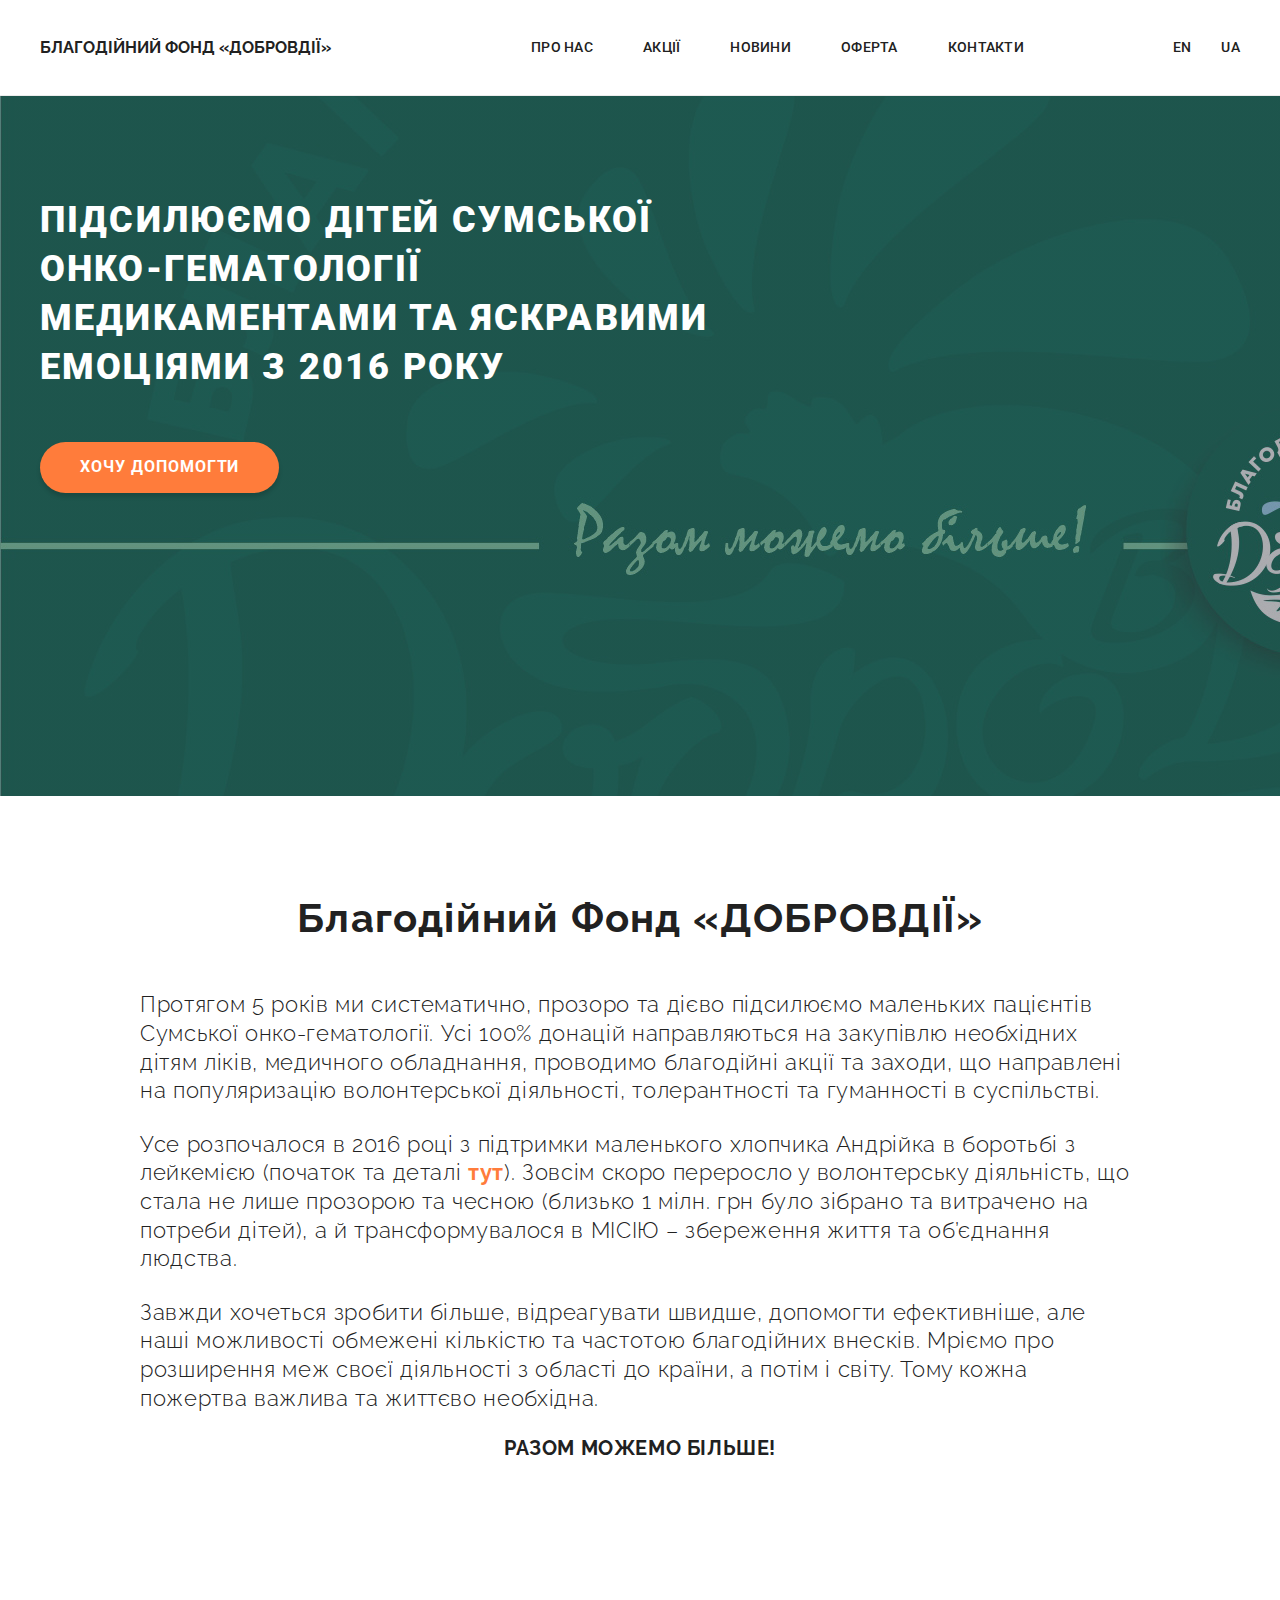
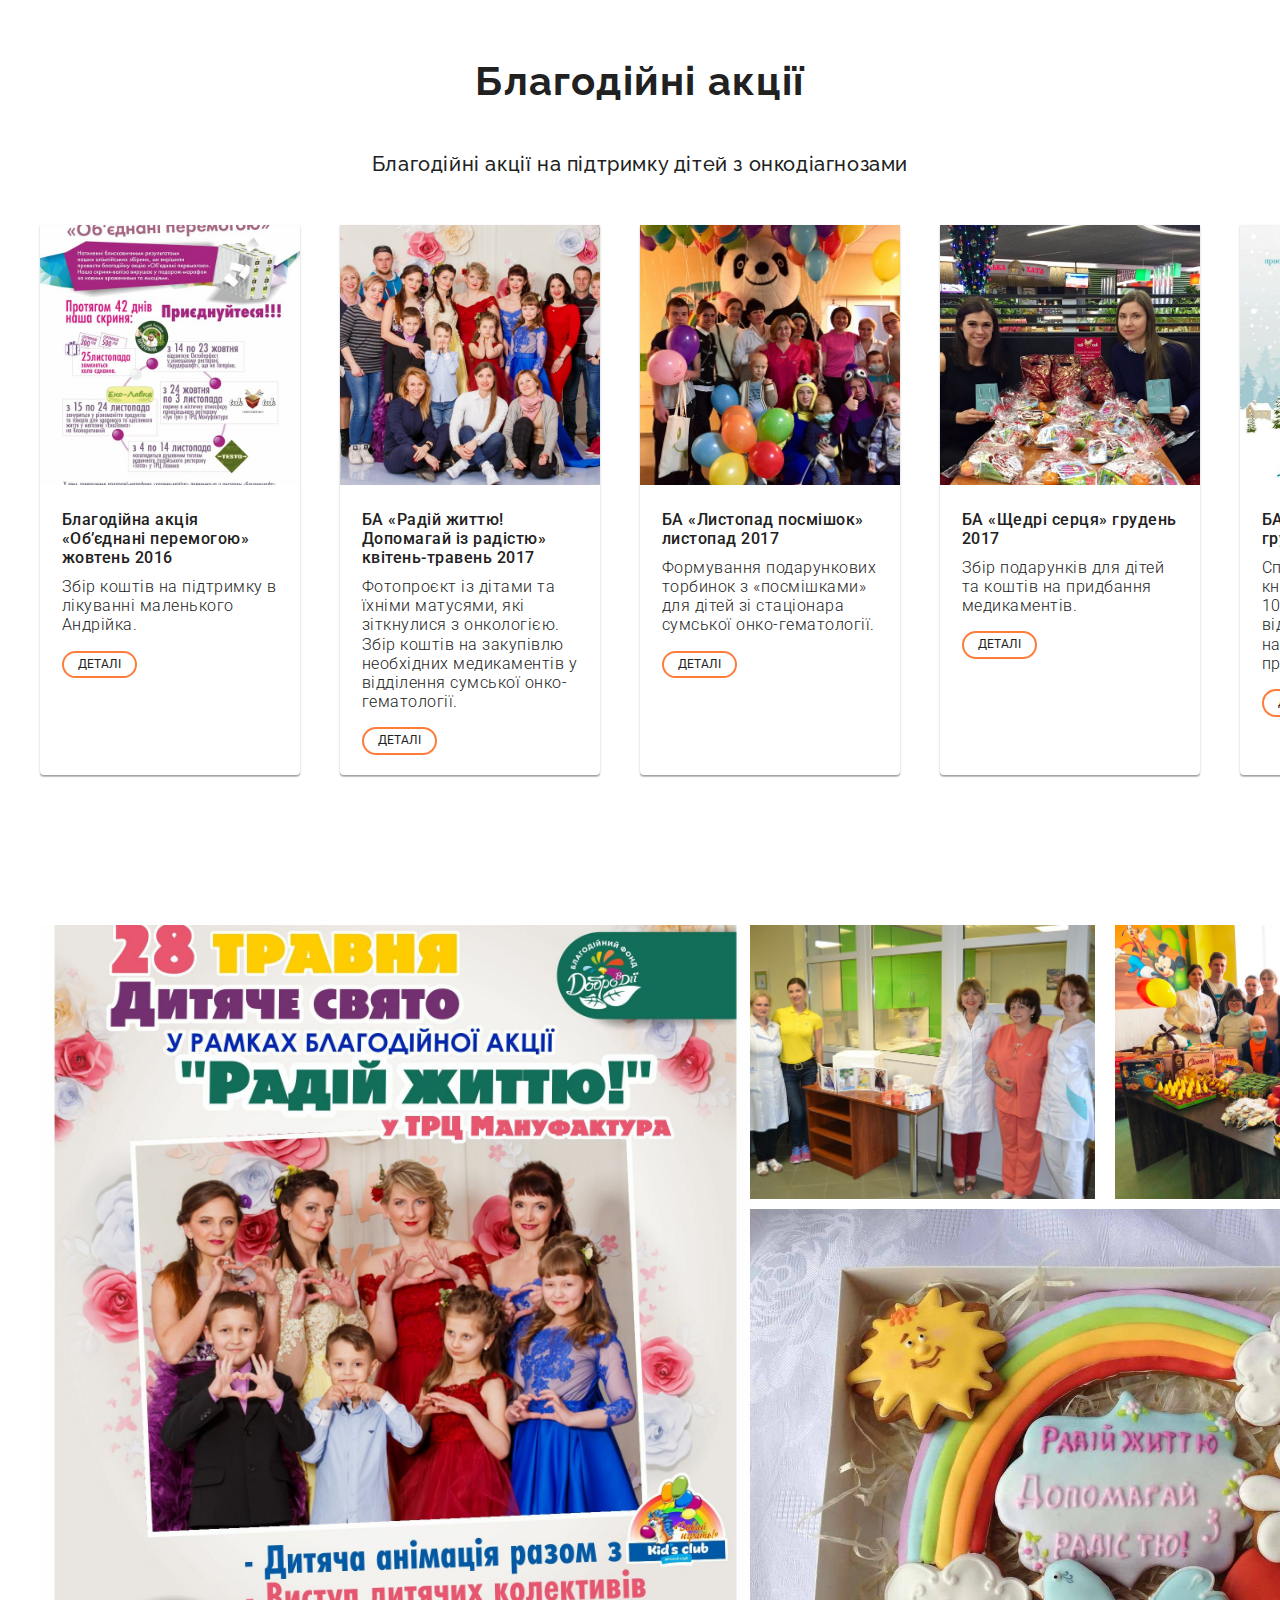
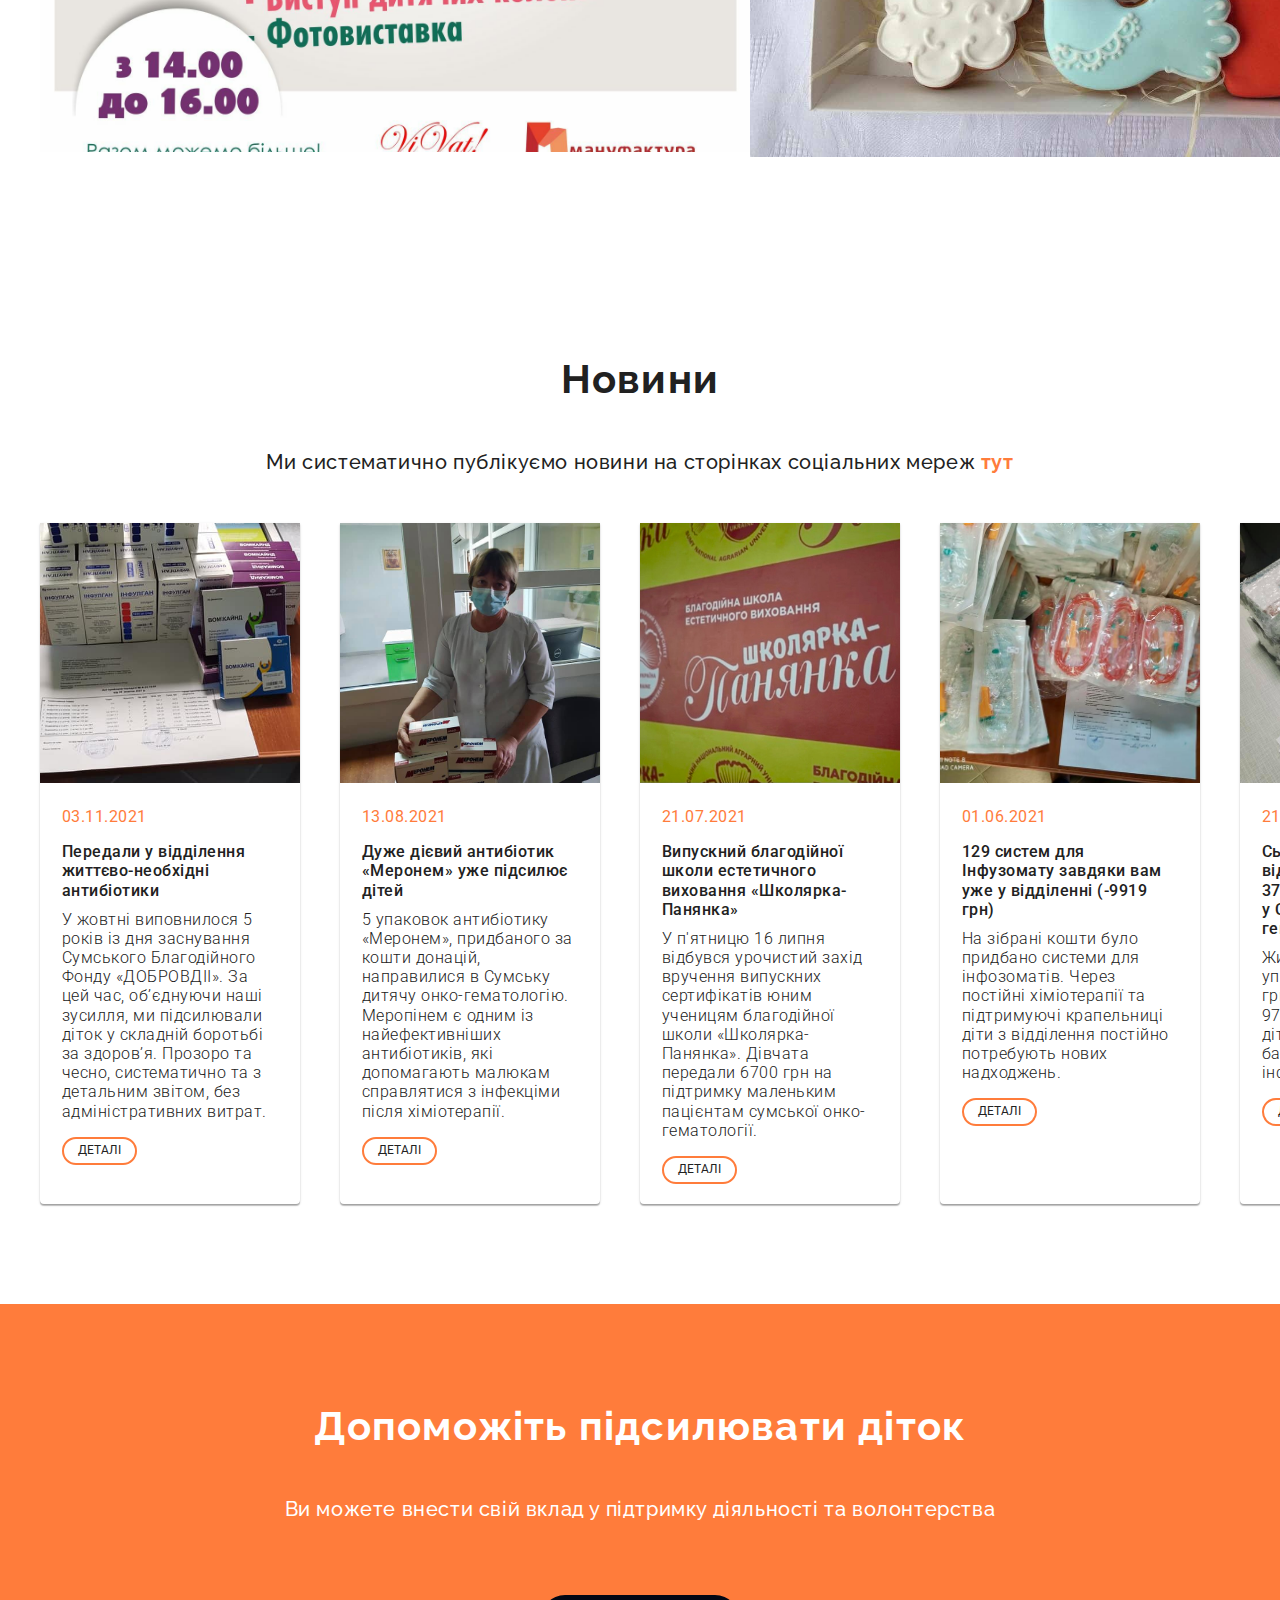
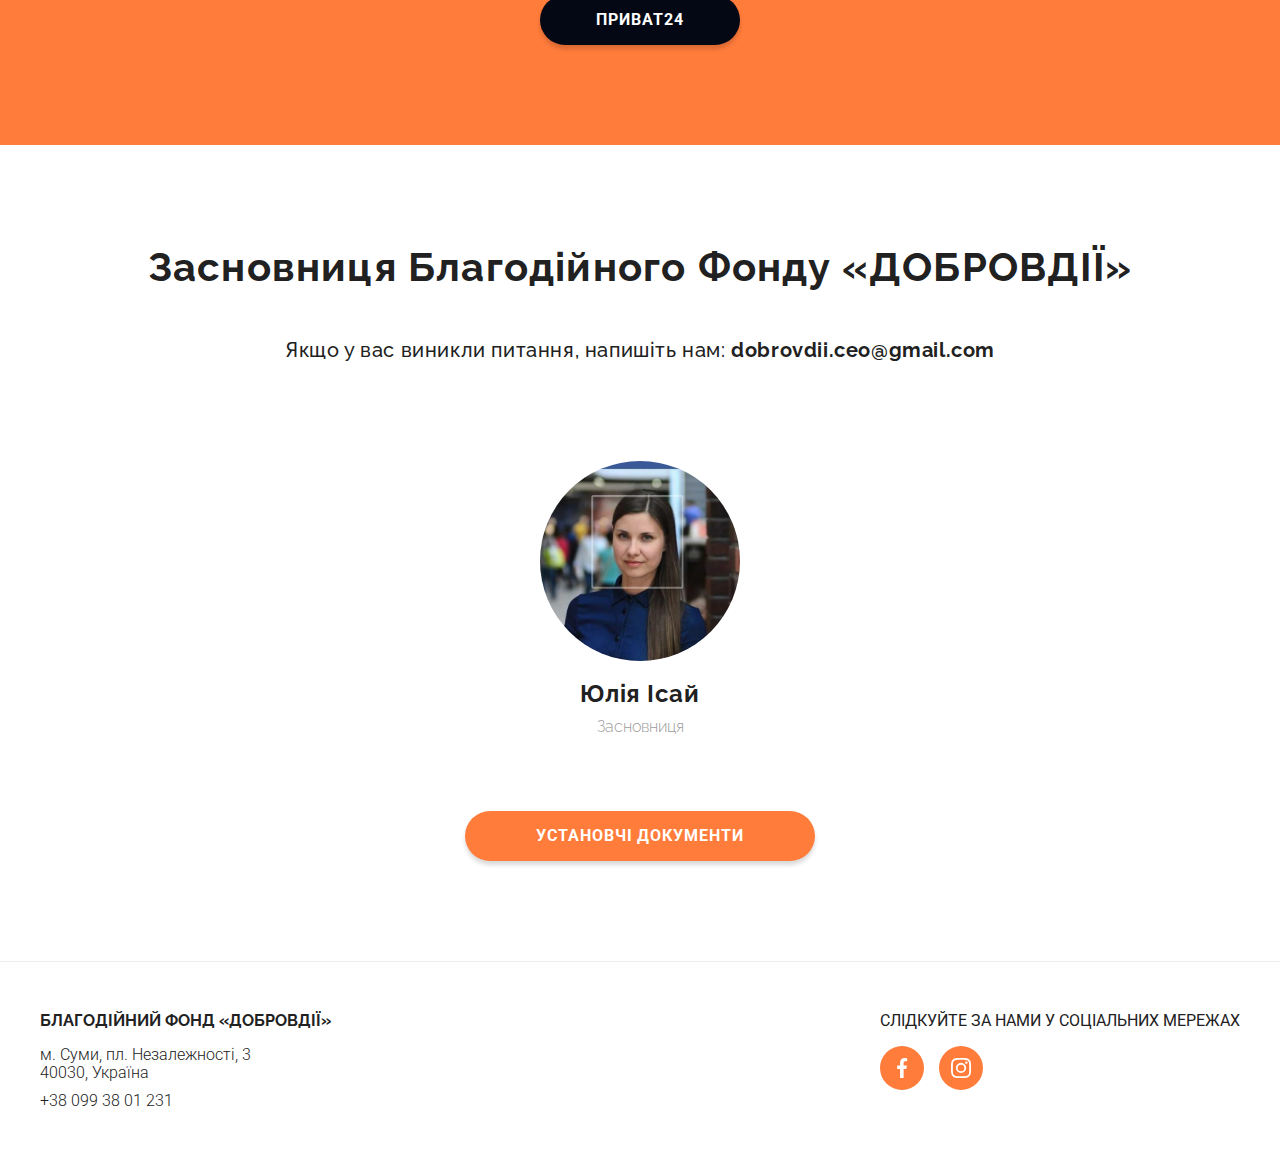
<file: index.html>
<!DOCTYPE html>
<html lang="ua">
<head>
    <meta charset="UTF-8">
    <meta http-equiv="X-UA-Compatible" content="IE=edge">
    <meta name="viewport" content="width=device-width, initial-scale=1.0">
    <link href="https://fonts.googleapis.com/css2?family=Raleway:wght@300;500;700&family=Roboto:wght@300;500;700&display=swap" rel="stylesheet">
    <link rel="stylesheet" href="https://cdnjs.cloudflare.com/ajax/libs/modern-normalize/1.1.0/modern-normalize.min.css">
    <link rel="stylesheet" href="css/styles.css">
    <title>Благодійний Фонд «ДОБРОВДІЇ»</title>
</head>
<body>
    
    
    <header class="header">
        <div class="container main-nav ">
            <nav>
                <a href="index.html" class="logo-link link">Благодійний Фонд «ДОБРОВДІЇ»</a>
                <ul class="site-nav list">
                    <li class="item"><a href="#about" class="header-link">Про нас</a></li>
                    <li class="item"><a href="#events" class="header-link">Акції</a></li>
                    <li class="item"><a href="#news" class="header-link">Новини</a></li>
                    <li class="item"><a href="./fond-doc.html" class="header-link">Оферта</a></li>
                    <li class="item"><a href="#contacts" class="header-link">Контакти</a></li>
                </ul>
            </nav>

            <ul class="language-list list">
                <li class="item"><a href="./index-eng.html" class="language-link">En</a></li>

                <li class="item"><a href="./index.html" class="language-link">Ua</a></li>
            </ul>
        </div>
    </header>

<main>
    <section class="hero section">
        <div class="container">
        <h2 class="hero-title">Підсилюємо дітей сумської
        онко-гематології медикаментами та
        яскравими емоціями з 2016 року</h2>
        <a href="./donation.html" class="help-btn">Хочу допомогти</a>
        </div>
    </section>

    <section class="about-us section">
        <div class="container">
        <h1 id="about">Благодійний Фонд «ДОБРОВДІЇ»</h1>
        <p>Протягом 5 років ми систематично, прозоро та дієво підсилюємо маленьких пацієнтів Сумської онко-гематології. Усі 100%
        донацій направляються на закупівлю необхідних дітям ліків, медичного обладнання, проводимо благодійні акції та заходи,
        що направлені на популяризацію волонтерської діяльності, толерантності та гуманності в суспільстві.</p>
        <p>Усе розпочалося в 2016 році з підтримки маленького хлопчика Андрійка в боротьбі з лейкемією (початок та деталі <a href="https://www.facebook.com/dobrovdii/posts/663403167147907" class="details">тут</a>).
        Зовсім скоро переросло у волонтерську діяльність, що стала не лише прозорою та чесною (близько 1 мілн. грн було зібрано
        та витрачено на потреби дітей), а й трансформувалося в МІСІЮ – збереження життя та об’єднання людства.</p>
        <p>Завжди хочеться зробити більше, відреагувати швидше, допомогти ефективніше, але наші можливості обмежені кількістю та
        частотою благодійних внесків. Мріємо про розширення меж своєї діяльності з області до країни, а потім і світу. Тому
        кожна пожертва важлива та життєво необхідна.</p>
        <p>РАЗОМ МОЖЕМО БІЛЬШЕ!</p>
        </div>
    </section>

    <section class="events section">
        <div class="container">
        <h2 id="events">Благодійні акції</h2>
        <h3 class="subtitle">Благодійні акції на підтримку дітей з онкодіагнозами</h3>


        <ul class="events-list list">
            <li class="item card">
                <div class="card-thumb">
                    <img src="./images/event-1.jpg" alt="Фото акції" width="260" height="260" class="image">
                </div>
                <div class="card-content">
                    <h3>Благодійна акція «Об’єднані перемогою»
                    жовтень 2016</h3>
                    <p class="info">Збір коштів на підтримку в лікуванні маленького Андрійка.</p>
                    <a href="#" class="details-btn">Деталі</a>
                </div>
            </li>

        <li class="item card">
            <div class="card-thumb">
                <img src="./images/event-2.jpg" alt="Фото акції" width="260" height="260" class="image">
            </div>
            <div class="card-content">
                <h3>БА «Радій життю! Допомагай із радістю» квітень-травень 2017</h3>
                <p class="info">Фотопроєкт із дітами та їхніми матусями, які зіткнулися з онкологією. Збір коштів на закупівлю необхідних медикаментів у
                відділення сумської онко-гематології.</p>
                <a href="#" class="details-btn">Деталі</a>
            </div>
        </li>

        <li class="item card">
            <div class="card-thumb">
                <img src="./images/event-3.jpg" alt="Фото акції" width="260" height="260" class="image">
            </div>
            <div class="card-content">
                <h3>БА «Листопад посмішок» листопад 2017</h3>
                <p class="info">Формування подарункових торбинок з «посмішками» для дітей зі стаціонара сумської онко-гематології.</p>
                <a href="#" class="details-btn">Деталі</a>
            </div>
        </li>

        <li class="item card">
            <div class="card-thumb">
                <img src="./images/event-4.jpg" alt="Фото акції" width="260" height="260" class="image">
            </div>
            <div class="card-content">
                <h3>БА «Щедрі серця» грудень 2017</h3>
                <p class="info">Збір подарунків для дітей та коштів на придбання медикаментів. </p>
                <a href="#" class="details-btn">Деталі</a>
            </div>
        </li>

        <li class="item card">
            <div class="card-thumb">
                <img src="./images/event-5.jpg" alt="Фото акції" width="260" height="260" class="image">
            </div>
            <div class="card-content">
                <h3>БА «Книги до Миколая» грудень 2019</h3>
                <p class="info">Спільна акція з авторками книги «Сумин городок», з 10 по 19 грудні усі кошти від продажів книг направились на придбання
                ліків.</p>
                <a href="#" class="details-btn">Деталі</a>
            </div>
        </li>
        </ul>
        </div>
        

        <div class="photo-list">
            <div class="main-photo">
                <img src="./images/photo-01.jpg" alt="Фото акції" width="710" height="827" class="image">
            </div>
            <div class="photo-box">
                <img src="./images/photo-02.jpg" alt="Фото акції" width="345" class="image">
                <img src="./images/photo-03.jpg" alt="Фото акції" width="345" class="image">
                <img src="./images/photo-04.jpg" alt="Фото акції" width="710" class="image last-photo">
            </div>
        </div>
        
    </section>

    <section class="news section">
        <div class="container">
        <h2 id="news">Новини</h2>
        <h3 class="subtitle">Ми систематично публікуємо новини на сторінках соціальних мереж <a href="https://www.facebook.com/diinadobro" class="details">тут</a></h3>
        
    <ul class="events-list list">
        <li class="item card">
            <div class="card-thumb">
                <img src="./images/news-01.jpg" alt="Фото акції" width="260" height="260" class="image">
            </div>
            <div class="card-content">
                <p class="news-date">03.11.2021</p>
                <h3>Передали у відділення життєво-необхідні антибіотики</h3>
                <p class="info">У жовтні виповнилося 5 років із дня заснування Сумського Благодійного Фонду «ДОБРОВДІІ». 
                    За цей час, об’єднуючи наші зусилля, ми підсилювали діток у складній боротьбі за здоров’я. 
                    Прозоро та чесно, систематично та з детальним звітом, без адміністративних витрат.</p>
                <a href="#" class="details-btn">Деталі</a>
            </div>
        </li>
    
        <li class="item card">
            <div class="card-thumb">
                <img src="./images/news-02.jpg" alt="Фото акції" width="260" height="260" class="image">
            </div>
            <div class="card-content">
                <p class="news-date">13.08.2021</p>
                <h3>Дуже дієвий антибіотик «Меронем» уже підсилює дітей</h3>
                <p class="info">5 упаковок антибіотику «Меронем», придбаного за кошти донацій, направилися в Сумську дитячу онко-гематологію. 
                    Меропінем є одним із найефективніших антибіотиків, які допомагають малюкам справлятися з інфекціми після хіміотерапії.</p>
                <a href="#" class="details-btn">Деталі</a>
            </div>
        </li>
    
        <li class="item card">
            <div class="card-thumb">
                <img src="./images/news-03.jpg" alt="Фото акції" width="260" height="260" class="image">
            </div>
            <div class="card-content">
                <p class="news-date">21.07.2021</p>
                <h3 class="news-title">Випускний благодійної школи естетичного виховання «Школярка-Панянка»</h3>
                <p class="info">У п'ятницю 16 липня відбувся урочистий захід вручення випускних сертифікатів юним ученицям благодійної школи «Школярка-Панянка».
                    Дівчата передали 6700 грн на підтримку маленьким пацієнтам сумської онко-гематології.</p>
                <a href="#" class="details-btn">Деталі</a>
            </div>
        </li>
    
        <li class="item card">
            <div class="card-thumb">
                <img src="./images/news-04.jpg" alt="Фото акції" width="260" height="260" class="image">
            </div>
            <div class="card-content">
                <p class="news-date">01.06.2021</p>
                <h3>129 систем для Інфузомату завдяки вам уже у відділенні
                    (-9919 грн)</h3>
                <p class="info">На зібрані кошти було придбано системи для інфозоматів. 
                Через постійні хіміотерапії та підтримуючі крапельниці діти з відділення постійно потребують нових надходжень. </p>
                <a href="#" class="details-btn">Деталі</a>
            </div>
        </li>
    
        <li class="item card">
            <div class="card-thumb">
                <img src="./images/news-05.jpg" alt="Фото акції" width="260" height="260" class="image">
            </div>
            <div class="card-content">
                <p class="news-date">21.06.2021</p>
                <h3>Сьогодні завдяки вам відвезли ліків на суму - 28 376 грн підсилювати діток у Сумську онко-гематологію</h3>
                <p class="info">Життєво необхідні ліки 6 уп. «Меронем» (-20 400 грн)
                    4 уп. «Коломіцин» (-7 976 грн) допомагають дітям боротися з бактеріальними інфекціями.</p>
                <a href="#" class="details-btn">Деталі</a>
            </div>
        </li>
        <li class="item card">
            <div class="card-thumb">
                <img src="./images/news-06.jpg" alt="Фото акції" width="260" height="260" class="image">
            </div>
            <div class="card-content">
                <p class="news-date">30.12.2020</p>
                <h3>Привітання від Миколая</h3>
                <p class="info">Друзі, вітаємо з прийдешніми святами та бажаємо здоров’я та щастя вам, вашим рідним та близьким!</p>
                <a href="#" class="details-btn">Деталі</a>
            </div>
        </li>
        
        <li class="item card">
            <div class="card-thumb">
                <img src="./images/news-07.jpg" alt="Фото акції" width="260" height="260" class="image">
            </div>
            <div class="card-content">
                <p class="news-date">28.12.2020</p>
                <h3>Від дітей - дітям!</h3>
                <p class="info">Зворушливе відео від Dance Centru Artes, Ірини Восмерік, Марина Борщенко за участі Микити Хомайко - супер героя, 
                    який за 4 років пройшов складний шлях боротьби з злоякісною Лімфомою Ходжкіна.</p>
                <a href="#" class="details-btn">Деталі</a>
            </div>
        </li>
        
        <li class="item card">
            <div class="card-thumb">
                <img src="./images/news-08.jpg" alt="Фото акції" width="260" height="260" class="image">
            </div>
            <div class="card-content">
                <p class="news-date">16.10.2020</p>
                <h3>Інфузомат B Braun compact plus (-76 920 грн) придбали завдяки вам.</h3>
                <p class="info">12 жовтня представник компанії виробника запустив насос та поставив апарат на гарантію та сервіс, тому час звітувати.</p>
                <a href="#" class="details-btn">Деталі</a>
            </div>
        </li>
        
        <li class="item card">
            <div class="card-thumb">
                <img src="./images/news-09.jpg" alt="Фото акції" width="260" height="260" class="image">
            </div>
            <div class="card-content">
                <p class="news-date">14.08.2020</p>
                <h3>13-го серпня антибіотики «Меронем» (-3600) та «Бліцеф» (-2054 грн) уже допомагають діткам із Сумської онко-гематології</h3>
                <p class="info">Зараз на рахунку 2451 грн - хочеться вірити, що завдяки спільним діям на добро ми зможемо у вересні придбати життєво необхідний інфузомат, вартістю 80 тис.грн.</p>
                <a href="#" class="details-btn">Деталі</a>
            </div>
        </li>
        
        <li class="item card">
            <div class="card-thumb">
                <img src="./images/news-10.jpg" alt="Фото акції" width="260" height="260" class="image">
            </div>
            <div class="card-content">
                <p class="news-date">18.06.2020</p>
                <h3>11 флаконів необхідного діткам препарату «Євроцефтаз» (-2081.20 грн) уже допомагають малечі Сумської Онко-гематології</h3>
                <p class="info">Безмежна вдячність усім, хто долучився в період з 1 травня-18 червня.</p>
                <a href="#" class="details-btn">Деталі</a>
            </div>
        </li>
    </ul>
    
    </div>
    </section>

    <section class="donation section">
        <div class="container">
        <h2 class="section-title">Допоможіть підсилювати діток</h2>
        <h3 class="subtitle">Ви можете внести свій вклад у підтримку діяльності та волонтерства</h3>
        <a href="./donation.html" class="donation-btn">Приват24</a>
        </div>
    </section>

    <section class="founder section">
        <div class="container">
        <h2 class="section-title">Засновниця Благодійного Фонду «ДОБРОВДІЇ» </h2>
        <h3 class="subtitle">Якщо у вас виникли питання, напишіть нам: <a href="mailto:dobrovdii.ceo@gmail.com" class="mail-link">dobrovdii.ceo@gmail.com</a></h3>
        <div class="founder-box">
            <img src="./images/founder.jpg" alt="Фото засновниці" width="200px">
        </div>
        <h3 class="founder-subtitle">Юлія Ісай</h3>
        <p class="founder-position">Засновниця</p>
    
        

        <a href="./fond-doc.html" class="documents-btn">Установчі документи</a>
        </div>
    </section>
</main>

    <footer class="footer">
        <div class="container footer-box">
            <div class="footer-info">
                <p id="contacts">Благодійний Фонд «ДОБРОВДІЇ»</p>
                <address class="address">м. Суми, пл. Незалежності, 3 <br>
                40030, Україна</address>
                <a href="tel:+38 099 38 01 231" class="footer-link">+38 099 38 01 231</a> 
            </div>
            <div class="footer-join">
                <p>Слідкуйте за нами у соціальних мережах</p>
                <ul class="actions list">
                    <li><a href="https://www.facebook.com/diinadobro" class="footer-icon"><svg width="20px" height="20px">
                        <use href="./images/icons.svg#facebook"></use>
                        </svg></a></li>
                    <li><a href="https://www.instagram.com/dobrovdii/?hl=ru" class="footer-icon"><svg width="20px" height="20px">
                        <use href="./images/icons.svg#instagram"></use>
                        </svg></a></li>
                </ul>

            </div>
        </div>
    </footer>
    
</body>
</html>
</file>
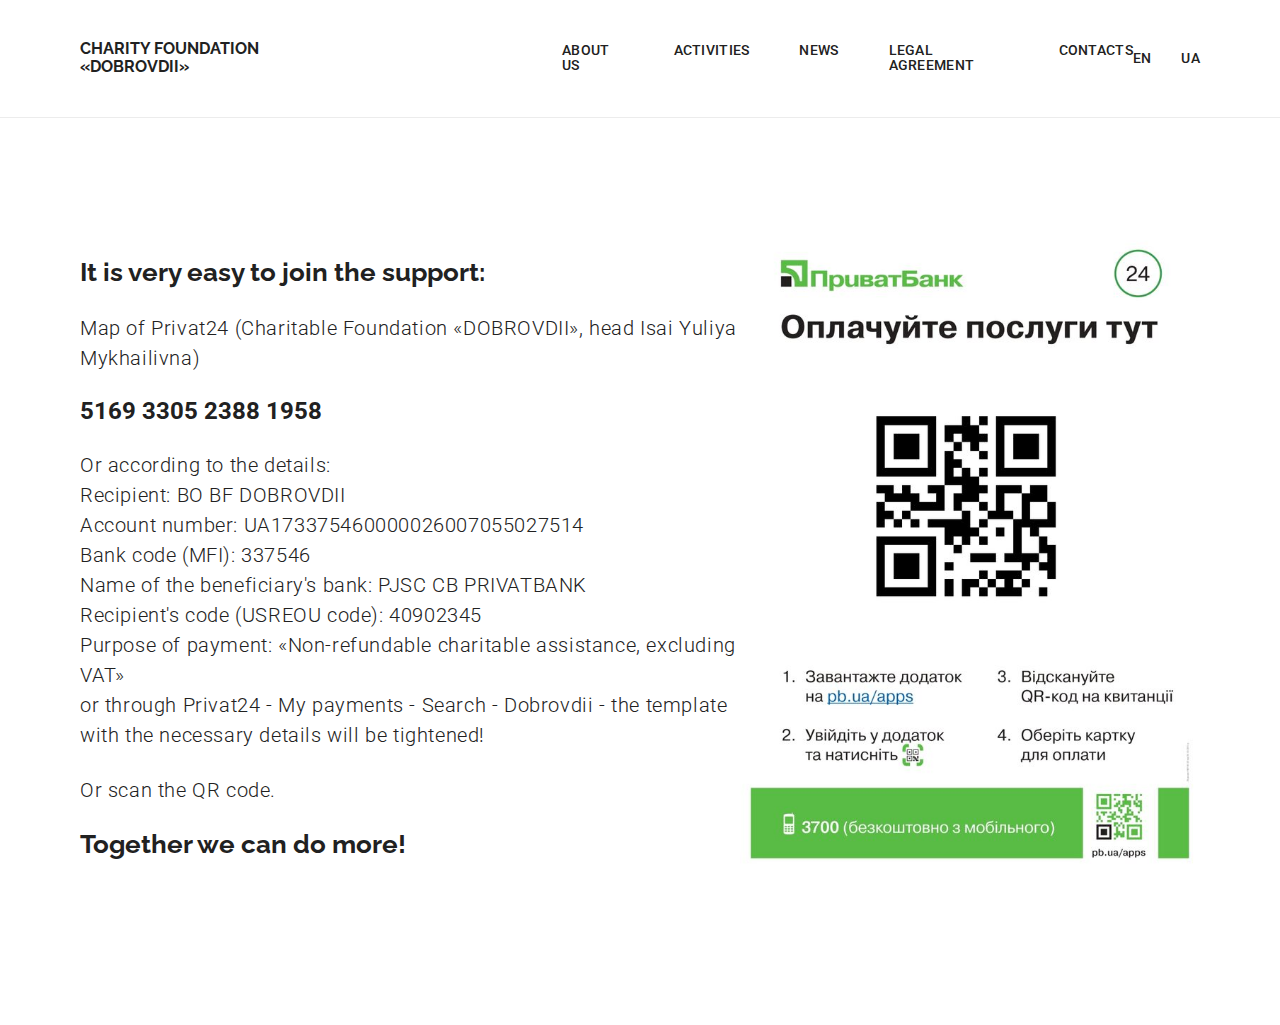
<file: donation-eng.html>
<!DOCTYPE html>
<html lang="en">

<head>
    <meta charset="UTF-8">
    <meta http-equiv="X-UA-Compatible" content="IE=edge">
    <meta name="viewport" content="width=device-width, initial-scale=1.0">
    <link
        href="https://fonts.googleapis.com/css2?family=Raleway:wght@300;500;700&family=Roboto:wght@300;500;700&display=swap"
        rel="stylesheet">
    <link rel="stylesheet"
        href="https://cdnjs.cloudflare.com/ajax/libs/modern-normalize/1.1.0/modern-normalize.min.css">
    <link rel="stylesheet" href="css/styles.css">
<link rel="stylesheet" href="css/main-eng.min.css">
<link rel="stylesheet" href="css/donation.min.css">
    <title>Donate</title>
</head>

<body>
    <header class="header">
        <div class="container main-nav ">
            <nav>
                <a href="index.html" class="logo-link link">Charity Foundation «DOBROVDII»</a>
                <ul class="site-nav list">
                    <li class="item"><a href="#about" class="header-link">About Us</a></li>
                    <li class="item"><a href="#events" class="header-link">Activities</a></li>
                    <li class="item"><a href="#news" class="header-link">News</a></li>
                    <li class="item"><a href="./fond-doc-eng.html" class="header-link">Legal agreement</a></li>
                    <li class="item"><a href="#contacts" class="header-link">Contacts</a></li>
                </ul>
            </nav>
    
            <button type="button" class="mobile-menu__btn" data-menu-open>
                <svg class="mobile-menu__icon" width="40px" height="40px">
                    <use href="./images/icons.svg#burger-menu"></use>
                </svg>
            </button>
    
            <ul class="language-list list">
                <li class="item"><a href="./index-eng.html" class="language-link">En</a></li>
    
                <li class="item"><a href="./index.html" class="language-link">Ua</a></li>
            </ul>
    
            <div class="mobile-menu" data-menu>
                <div class="container mobile-menu__container">
                    <button type="button" class="mobile-menu__close-btn" data-menu-close>
                        <svg class="mobile-menu__close-icon" width="20px" height="20px">
                            <use href="./images/icons.svg#cross"></use>
                        </svg>
                    </button>
    
                    <ul class="mobile-menu__list list">
                        <li class="mobile-menu__item">
                            <a href="./index-eng.html" class="mobile-menu__item--link">About Us</a>
                        </li>
                        <li class="mobile-menu__item">
                            <a href="./index-eng.html" class="mobile-menu__item--link">Activities</a>
                        </li>
                        <li class="mobile-menu__item">
                            <a href="./index-eng.html" class="mobile-menu__item--link">News</a>
                        </li>
                        <li class="mobile-menu__item">
                            <a href="./fond-doc-eng.html" class="mobile-menu__item--link">Legal agreement</a>
                        </li>
                        <li class="mobile-menu__item">
                            <a href="./index-eng.html" class="mobile-menu__item--link last-link">Contacts</a>
                        </li>
                    </ul>
    
                    <ul class="social-list list">
                        <li class="social-list__item">
                            <a href="#" class="social-list__link">Instagram</a>
                        </li>
                        <li class="social-list__item">
                            <a href="#" class="social-list__link">Facebook</a>
                        </li>
                    </ul>
    
                </div>
            </div>
    </header>

    <section class="requisites section">
        <div class="container donation-box">
            <div class="requisites-info">
                <b>It is very easy to join the support:</b>
                <p>Map of Privat24 (Charitable Foundation «DOBROVDII», head Isai Yuliya Mykhailivna)</p>
                <b class="card-number">5169 3305 2388 1958</b>
                <p>Or according to the details: <br>
                    Recipient: BO BF DOBROVDII <br>
                    Account number: UA173375460000026007055027514 <br>
                    Bank code (MFI): 337546 <br>
                    Name of the beneficiary's bank: PJSC CB PRIVATBANK<br>
                    Recipient's code (USREOU code): 40902345 <br>
                    Purpose of payment: «Non-refundable charitable assistance, excluding VAT» <br>
                    or through Privat24 - My payments - Search - Dobrovdii - the template with the necessary details will be tightened!</p>
                <p>Or scan the QR code.</p>
                <b>Together we can do more!</b>
            </div>
            <div>
                <img src="./images/donation.jpg" alt="Ку-ар код" width="460px">
            </div>
        </div>
    </section>
</body>

</html>
</file>
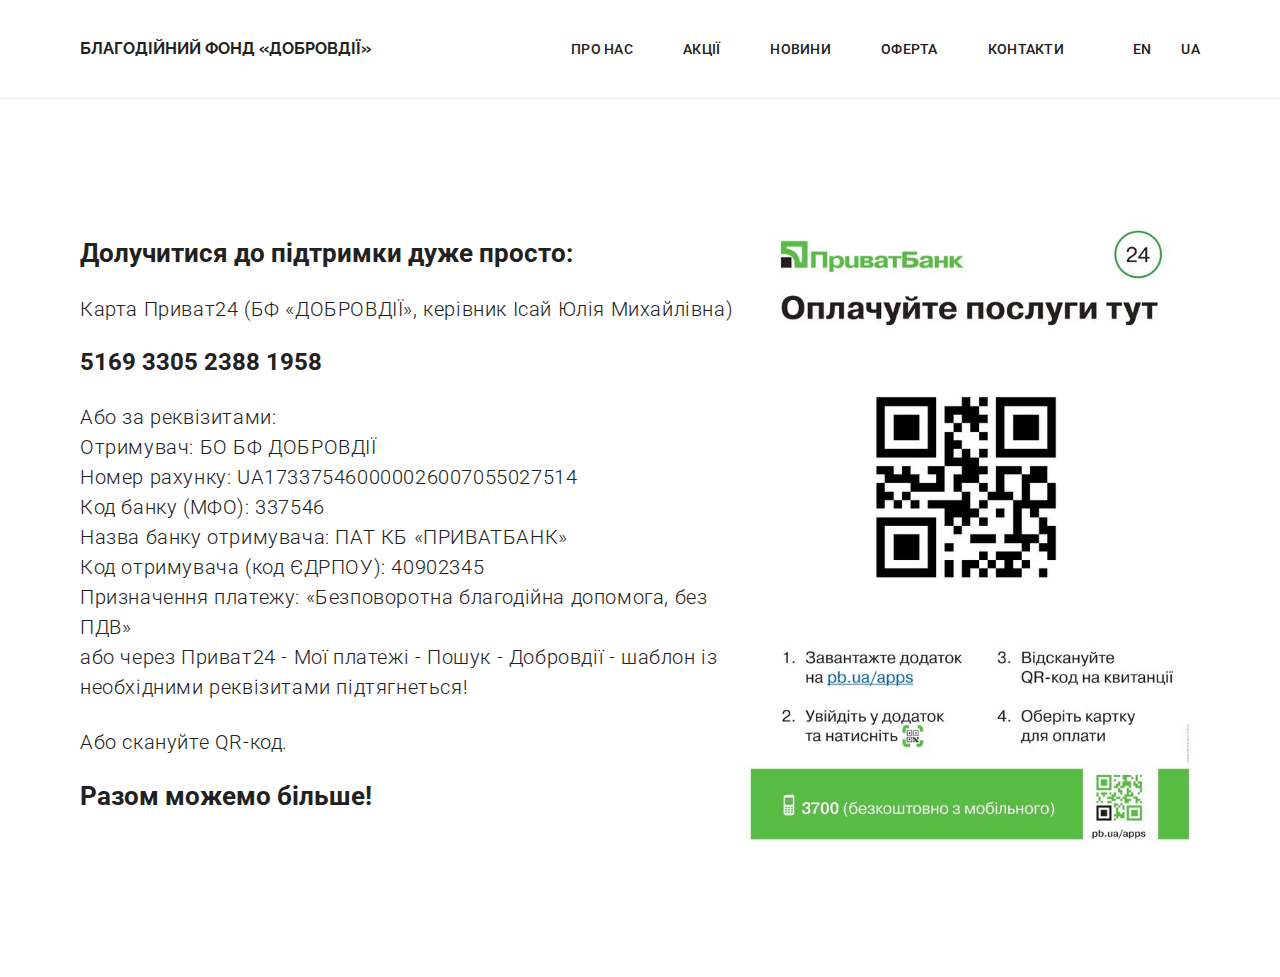
<file: donation.html>
<!DOCTYPE html>
<html lang="ua">
<head>
    <meta charset="UTF-8">
    <meta http-equiv="X-UA-Compatible" content="IE=edge">
    <meta name="viewport" content="width=device-width, initial-scale=1.0">
    <link
        href="https://fonts.googleapis.com/css2?family=Raleway:wght@300;500;700&family=Roboto:wght@300;500;700&display=swap"
        rel="stylesheet">
    <link rel="stylesheet" href="https://cdnjs.cloudflare.com/ajax/libs/modern-normalize/1.1.0/modern-normalize.min.css">
    <link rel="stylesheet" href="css/main.min.css">
    <link rel="stylesheet" href="css/donation.min.css">
    <title>Donate</title>
</head>
<body>
        <header class="header">
            <div class="container main-nav ">
                <nav>
                    <a href="index.html" class="logo-link link">Благодійний Фонд «ДОБРОВДІЇ»</a>
                    <ul class="site-nav list">
                        <li class="item"><a href="#about" class="header-link">Про нас</a></li>
                        <li class="item"><a href="#events" class="header-link">Акції</a></li>
                        <li class="item"><a href="#news" class="header-link">Новини</a></li>
                        <li class="item"><a href="./fond-doc.html" class="header-link">Оферта</a></li>
                        <li class="item"><a href="#contacts" class="header-link">Контакти</a></li>
                    </ul>
                </nav>
        
                <button type="button" class="mobile-menu__btn" data-menu-open>
                    <svg class="mobile-menu__icon" width="40px" height="40px">
                        <use href="./images/icons.svg#burger-menu"></use>
                    </svg>
                </button>
        
                <ul class="language-list list">
                    <li class="item"><a href="./index-eng.html" class="language-link">En</a></li>
        
                    <li class="item"><a href="./index.html" class="language-link">Ua</a></li>
                </ul>
        
                <div class="mobile-menu" data-menu>
                    <div class="container mobile-menu__container">
                        <button type="button" class="mobile-menu__close-btn" data-menu-close>
                            <svg class="mobile-menu__close-icon" width="20px" height="20px">
                                <use href="./images/icons.svg#cross"></use>
                            </svg>
                        </button>
        
                        <ul class="mobile-menu__list list">
                            <li class="mobile-menu__item">
                                <a href="./index.html" class="mobile-menu__item--link">Про нас</a>
                            </li>
                            <li class="mobile-menu__item">
                                <a href="./index.html" class="mobile-menu__item--link">Акції</a>
                            </li>
                            <li class="mobile-menu__item">
                                <a href="#" class="mobile-menu__item--link">Новини</a>
                            </li>
                            <li class="mobile-menu__item">
                                <a href="#" class="mobile-menu__item--link">Оферта</a>
                            </li>
                            <li class="mobile-menu__item">
                                <a href="#" class="mobile-menu__item--link last-link">Контакти</a>
                            </li>
                        </ul>
        
                        <ul class="social-list list">
                            <li class="social-list__item">
                                <a href="#" class="social-list__link">Instagram</a>
                            </li>
                            <li class="social-list__item">
                                <a href="#" class="social-list__link">Facebook</a>
                            </li>
                        </ul>
        
                    </div>
                </div>
        </header>
    
    <section class="requisites section">
    <div class="container donation-box">
    <div class="requisites-info">
        <b>Долучитися до підтримки дуже просто:</b>
        <p>Карта Приват24 (БФ «ДОБРОВДІЇ», керівник Ісай Юлія Михайлівна)</p>
        <b class="card-number">5169 3305 2388 1958</b>
        <p>Або за реквізитами: <br>
        Отримувач: БО БФ ДОБРОВДІЇ <br>
        Номер рахунку: UA173375460000026007055027514 <br>
        Код банку (МФО): 337546 <br>
        Назва банку отримувача: ПАТ КБ «ПРИВАТБАНК» <br>
        Код отримувача (код ЄДРПОУ): 40902345 <br>
        Призначення платежу: «Безповоротна благодійна допомога, без ПДВ» <br>
        або через Приват24 - Мої платежі - Пошук - Добровдії - шаблон із необхідними реквізитами підтягнеться!</p>
        <p>Або скануйте QR-код.</p>
        <b>Разом можемо більше!</b>
    </div>
    <div>
        <img src="./images/donation.jpg" alt="Ку-ар код" width="460px">
    </div>
    </div>
    </section>

    <script src="./js/menu.js"></script>
</body>
</html>
</file>
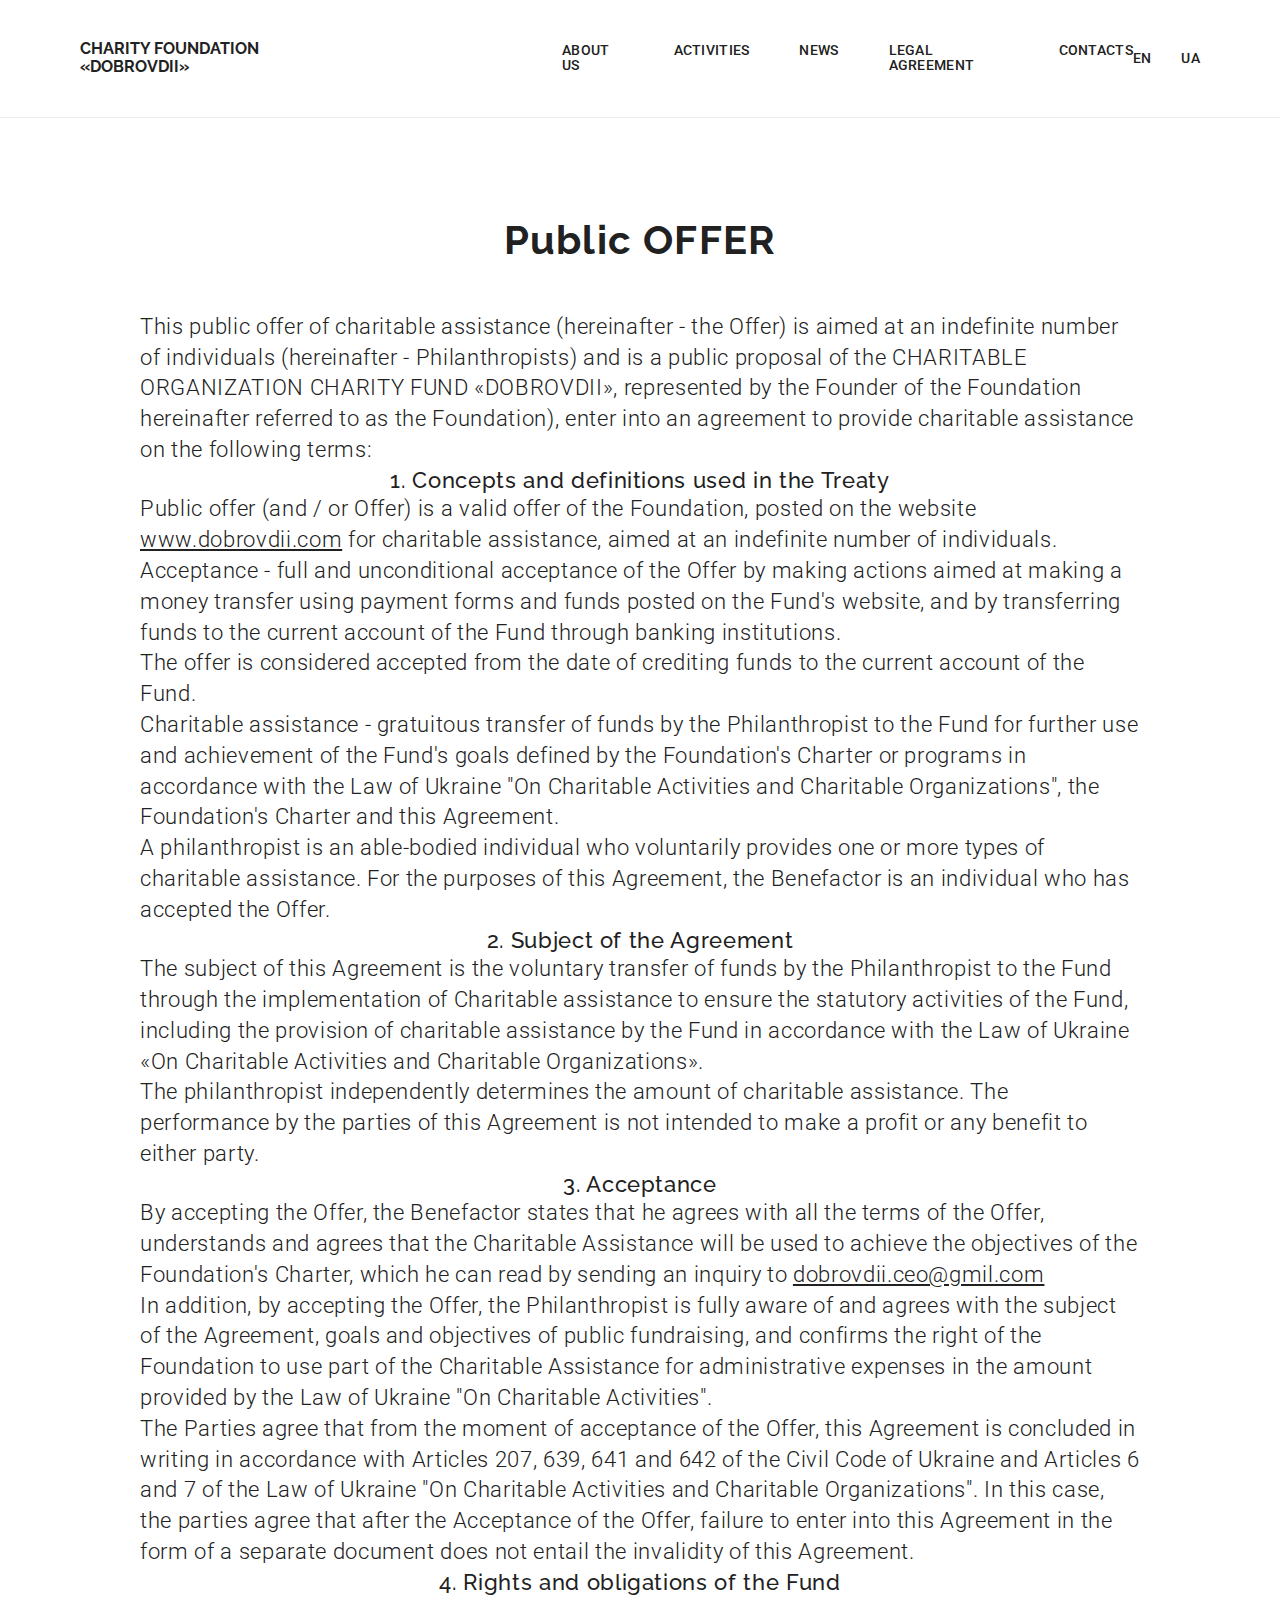
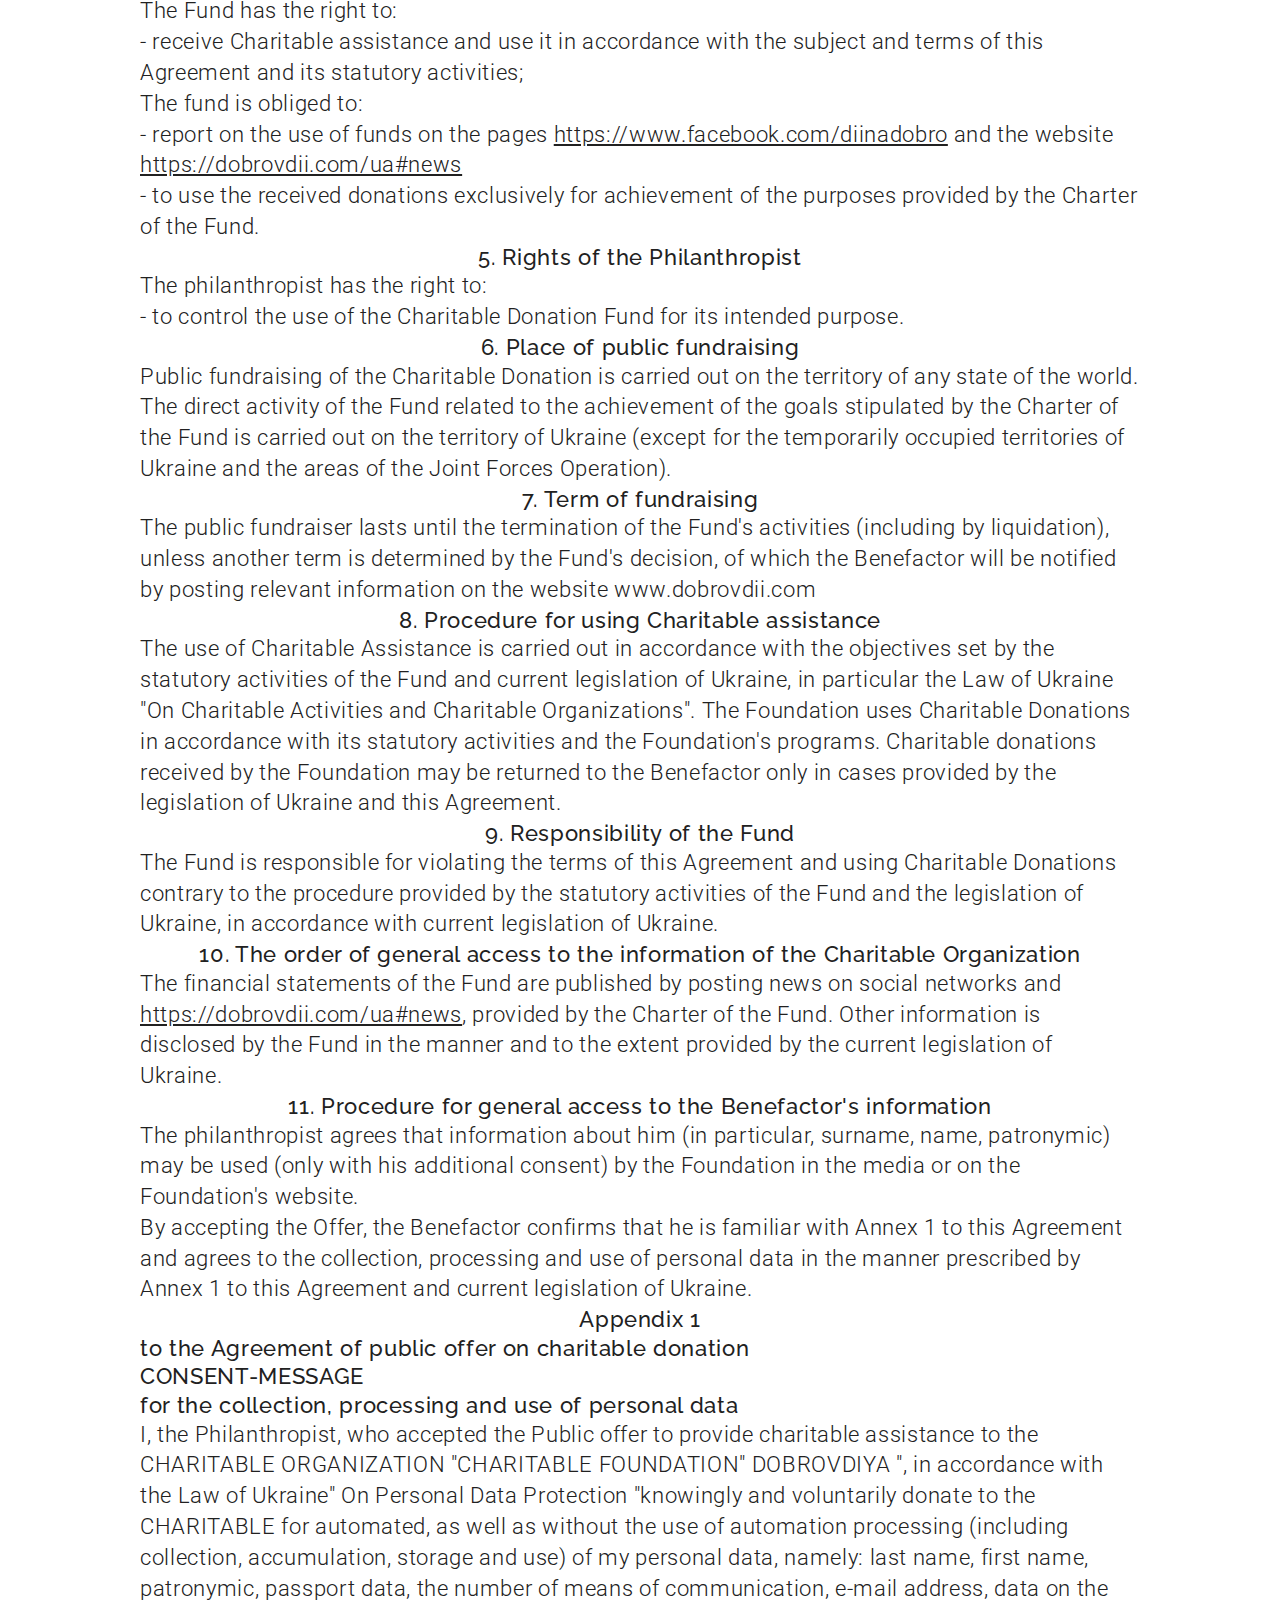
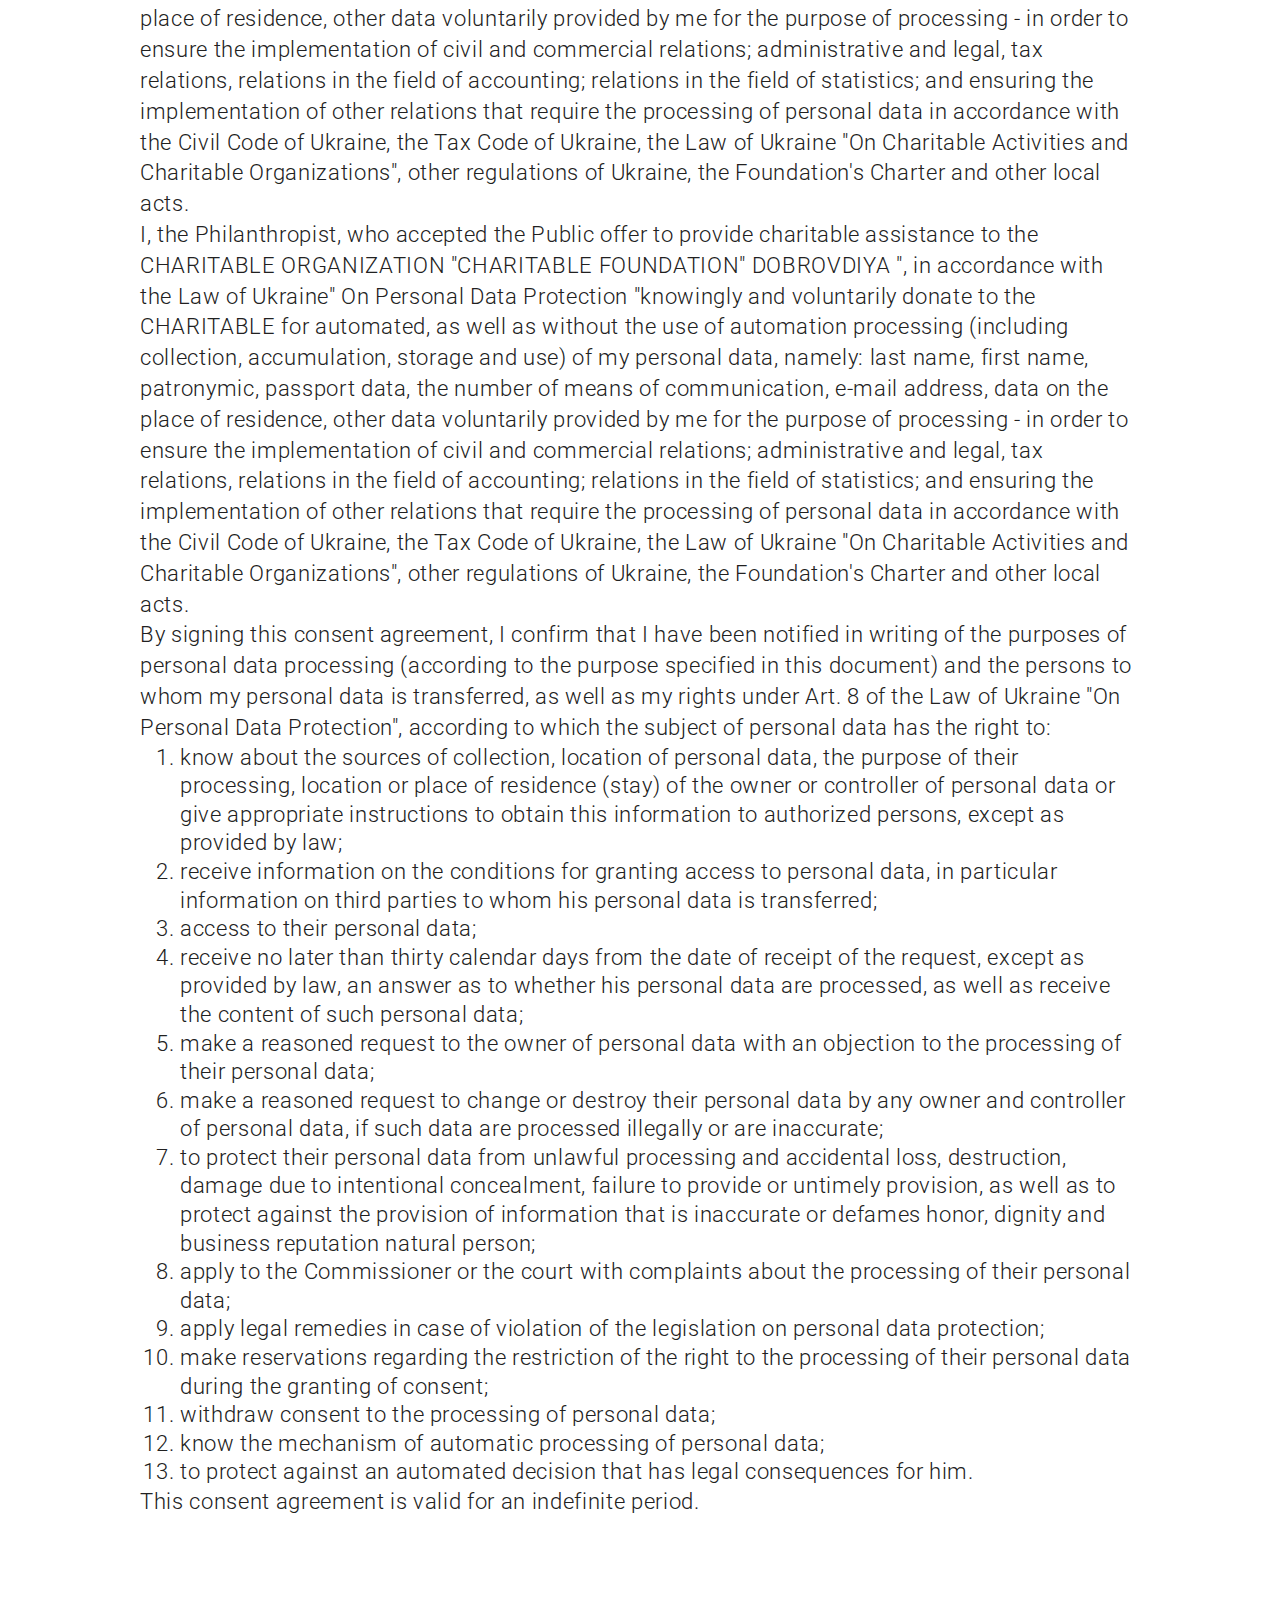
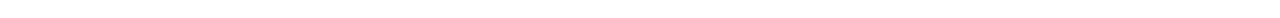
<file: fond-doc-eng.html>
<!DOCTYPE html>
<html lang="en">

<head>
    <meta charset="UTF-8">
    <meta http-equiv="X-UA-Compatible" content="IE=edge">
    <meta name="viewport" content="width=device-width, initial-scale=1.0">
    <link
        href="https://fonts.googleapis.com/css2?family=Raleway:wght@300;500;700&family=Roboto:wght@300;500;700&display=swap"
        rel="stylesheet">
    <link rel="stylesheet"
        href="https://cdnjs.cloudflare.com/ajax/libs/modern-normalize/1.1.0/modern-normalize.min.css">
    <link rel="stylesheet" href="css/main.min.css">
    <title>Legal agreement</title>
</head>

<body>

    <header class="header">
        <div class="container main-nav ">
            <nav>
                <a href="index.html" class="logo-link link">Charity Foundation «DOBROVDII»</a>
                <ul class="site-nav list">
                    <li class="item"><a href="#about" class="header-link">About Us</a></li>
                    <li class="item"><a href="#events" class="header-link">Activities</a></li>
                    <li class="item"><a href="#news" class="header-link">News</a></li>
                    <li class="item"><a href="./fond-doc-eng.html" class="header-link">Legal agreement</a></li>
                    <li class="item"><a href="#contacts" class="header-link">Contacts</a></li>
                </ul>
            </nav>
    
            <button type="button" class="mobile-menu__btn" data-menu-open>
                <svg class="mobile-menu__icon" width="40px" height="40px">
                    <use href="./images/icons.svg#burger-menu"></use>
                </svg>
            </button>
    
            <ul class="language-list list">
                <li class="item"><a href="./index-eng.html" class="language-link">En</a></li>
    
                <li class="item"><a href="./index.html" class="language-link">Ua</a></li>
            </ul>
    
            <div class="mobile-menu" data-menu>
                <div class="container mobile-menu__container">
                    <button type="button" class="mobile-menu__close-btn" data-menu-close>
                        <svg class="mobile-menu__close-icon" width="20px" height="20px">
                            <use href="./images/icons.svg#cross"></use>
                        </svg>
                    </button>
    
                    <ul class="mobile-menu__list list">
                        <li class="mobile-menu__item">
                            <a href="./index-eng.html" class="mobile-menu__item--link">About Us</a>
                        </li>
                        <li class="mobile-menu__item">
                            <a href="./index-eng.html" class="mobile-menu__item--link">Activities</a>
                        </li>
                        <li class="mobile-menu__item">
                            <a href="./index-eng.html" class="mobile-menu__item--link">News</a>
                        </li>
                        <li class="mobile-menu__item">
                            <a href="./fond-doc-eng.html" class="mobile-menu__item--link">Legal agreement</a>
                        </li>
                        <li class="mobile-menu__item">
                            <a href="./index-eng.html" class="mobile-menu__item--link last-link">Contacts</a>
                        </li>
                    </ul>
    
                    <ul class="social-list list">
                        <li class="social-list__item">
                            <a href="#" class="social-list__link">Instagram</a>
                        </li>
                        <li class="social-list__item">
                            <a href="#" class="social-list__link">Facebook</a>
                        </li>
                    </ul>
    
                </div>
            </div>
    </header>

    <section class="agreements section">
        <div class="container">
            <h2 class="section-title">Public OFFER</h2>
            <p>This public offer of charitable assistance (hereinafter - the Offer) is aimed at an indefinite number of individuals
            (hereinafter - Philanthropists) and is a public proposal of the CHARITABLE ORGANIZATION CHARITY FUND «DOBROVDII»,
            represented by the Founder of the Foundation hereinafter referred to as the Foundation), enter into an agreement to
            provide charitable assistance on the following terms:</p>
            <h3>1. Concepts and definitions used in the Treaty</h3>
            <p>Public offer (and / or Offer) is a valid offer of the Foundation, posted on the website <a href="www.dobrovdii.com" class="agreements-link">www.dobrovdii.com</a> for charitable
            assistance, aimed at an indefinite number of individuals.</p>
            <p>Acceptance - full and unconditional acceptance of the Offer by making actions aimed at making a money transfer using
            payment forms and funds posted on the Fund's website, and by transferring funds to the current account of the Fund
            through banking institutions.</p>
            <p>The offer is considered accepted from the date of crediting funds to the current account of the Fund.</p>
            <p>Charitable assistance - gratuitous transfer of funds by the Philanthropist to the Fund for further use and achievement
            of the Fund's goals defined by the Foundation's Charter or programs in accordance with the Law of Ukraine "On Charitable
            Activities and Charitable Organizations", the Foundation's Charter and this Agreement.</p>
            <p>A philanthropist is an able-bodied individual who voluntarily provides one or more types of charitable assistance. For
            the purposes of this Agreement, the Benefactor is an individual who has accepted the Offer.</p>

            <h3>2. Subject of the Agreement</h3>
            <p>The subject of this Agreement is the voluntary transfer of funds by the Philanthropist to the Fund through the
            implementation of Charitable assistance to ensure the statutory activities of the Fund, including the provision of
            charitable assistance by the Fund in accordance with the Law of Ukraine «On Charitable Activities and Charitable
            Organizations».
            </p>
            <p>The philanthropist independently determines the amount of charitable assistance. The performance by the parties of this
            Agreement is not intended to make a profit or any benefit to either party.</p>

            <h3>3. Acceptance</h3>
            <p>By accepting the Offer, the Benefactor states that he agrees with all the terms of the Offer, understands and agrees
            that the Charitable Assistance will be used to achieve the objectives of the Foundation's Charter, which he can read by
            sending an inquiry to <a href="mailto:dobrovdii.ceo@gmil.com" class="agreements-link">dobrovdii.ceo@gmil.com</a></p>
            <p>In addition, by accepting the Offer, the Philanthropist is fully aware of and agrees with the subject of the Agreement,
            goals and objectives of public fundraising, and confirms the right of the Foundation to use part of the Charitable
            Assistance for administrative expenses in the amount provided by the Law of Ukraine "On Charitable Activities".</p>
            <p>The Parties agree that from the moment of acceptance of the Offer, this Agreement is concluded in writing in accordance
            with Articles 207, 639, 641 and 642 of the Civil Code of Ukraine and Articles 6 and 7 of the Law of Ukraine "On
            Charitable Activities and Charitable Organizations". In this case, the parties agree that after the Acceptance of the
            Offer, failure to enter into this Agreement in the form of a separate document does not entail the invalidity of this
            Agreement.</p>

            <h3>4. Rights and obligations of the Fund</h3>
            <p>The Fund has the right to: <br>
                - receive Charitable assistance and use it in accordance with the subject and terms of this Agreement and its statutory
                activities;</p>
            <p>The fund is obliged to:<br>
                - report on the use of funds on the pages <a href="https://www.facebook.com/diinadobro" class="agreements-link">https://www.facebook.com/diinadobro</a> and the website
            <a href="https://dobrovdii.com/ua#news" class="agreements-link">https://dobrovdii.com/ua#news</a><br>
                - to use the received donations exclusively for achievement of the purposes provided by the Charter of the Fund.</p>

            <h3>5. Rights of the Philanthropist</h3>
            <p>The philanthropist has the right to:<br>
            - to control the use of the Charitable Donation Fund for its intended purpose.</p>

            <h3>6. Place of public fundraising</h3>
            <p>Public fundraising of the Charitable Donation is carried out on the territory of any state of the world. The direct
            activity of the Fund related to the achievement of the goals stipulated by the Charter of the Fund is carried out on the
            territory of Ukraine (except for the temporarily occupied territories of Ukraine and the areas of the Joint Forces
            Operation).</p>

            <h3>7. Term of fundraising</h3>
            <p>The public fundraiser lasts until the termination of the Fund's activities (including by liquidation), unless another
            term is determined by the Fund's decision, of which the Benefactor will be notified by posting relevant information on
            the website www.dobrovdii.com</p>

            <h3>8. Procedure for using Charitable assistance</h3>
            <p>The use of Charitable Assistance is carried out in accordance with the objectives set by the statutory activities of the
            Fund and current legislation of Ukraine, in particular the Law of Ukraine "On Charitable Activities and Charitable
            Organizations". The Foundation uses Charitable Donations in accordance with its statutory activities and the
            Foundation's programs. Charitable donations received by the Foundation may be returned to the Benefactor only in cases
            provided by the legislation of Ukraine and this Agreement.</p>

            <h3>9. Responsibility of the Fund</h3>
            <p>The Fund is responsible for violating the terms of this Agreement and using Charitable Donations contrary to the
            procedure provided by the statutory activities of the Fund and the legislation of Ukraine, in accordance with current
            legislation of Ukraine.</p>

            <h3>10. The order of general access to the information of the Charitable Organization</h3>
            <p>The financial statements of the Fund are published by posting news on social networks and <a href="https://dobrovdii.com/ua#news" class="agreements-link">https://dobrovdii.com/ua#news</a>,
                provided by the Charter of the Fund. Other information is disclosed by the Fund in the manner and to the extent provided
                by the current legislation of Ukraine.</p>

            <h3>11. Procedure for general access to the Benefactor's information</h3>
            <p>The philanthropist agrees that information about him (in particular, surname, name, patronymic) may be used (only with
            his additional consent) by the Foundation in the media or on the Foundation's website.</p>
            <p>By accepting the Offer, the Benefactor confirms that he is familiar with Annex 1 to this Agreement and agrees to the
            collection, processing and use of personal data in the manner prescribed by Annex 1 to this Agreement and current
            legislation of Ukraine.</p>

            <h3>Appendix 1</h3>
            <span class="appendix">to the Agreement of public offer on charitable donation <br>
                CONSENT-MESSAGE <br>
                for the collection, processing and use of personal data</span>
            <p>I, the Philanthropist, who accepted the Public offer to provide charitable assistance to the CHARITABLE ORGANIZATION
            "CHARITABLE FOUNDATION" DOBROVDIYA ", in accordance with the Law of Ukraine" On Personal Data Protection "knowingly and
            voluntarily donate to the CHARITABLE for automated, as well as without the use of automation processing (including
            collection, accumulation, storage and use) of my personal data, namely: last name, first name, patronymic, passport
            data, the number of means of communication, e-mail address, data on the place of residence, other data voluntarily
            provided by me for the purpose of processing - in order to ensure the implementation of civil and commercial relations;
            administrative and legal, tax relations, relations in the field of accounting; relations in the field of statistics; and
            ensuring the implementation of other relations that require the processing of personal data in accordance with the Civil
            Code of Ukraine, the Tax Code of Ukraine, the Law of Ukraine "On Charitable Activities and Charitable Organizations",
            other regulations of Ukraine, the Foundation's Charter and other local acts.</p>
            <p>I, the Philanthropist, who accepted the Public offer to provide charitable assistance to the CHARITABLE ORGANIZATION
            "CHARITABLE FOUNDATION" DOBROVDIYA ", in accordance with the Law of Ukraine" On Personal Data Protection "knowingly and
            voluntarily donate to the CHARITABLE for automated, as well as without the use of automation processing (including
            collection, accumulation, storage and use) of my personal data, namely: last name, first name, patronymic, passport
            data, the number of means of communication, e-mail address, data on the place of residence, other data voluntarily
            provided by me for the purpose of processing - in order to ensure the implementation of civil and commercial relations;
            administrative and legal, tax relations, relations in the field of accounting; relations in the field of statistics; and
            ensuring the implementation of other relations that require the processing of personal data in accordance with the Civil
            Code of Ukraine, the Tax Code of Ukraine, the Law of Ukraine "On Charitable Activities and Charitable Organizations",
            other regulations of Ukraine, the Foundation's Charter and other local acts.</p>
            <p>By signing this consent agreement, I confirm that I have been notified in writing of the purposes of personal data
            processing (according to the purpose specified in this document) and the persons to whom my personal data is
            transferred, as well as my rights under Art. 8 of the Law of Ukraine "On Personal Data Protection", according to which
            the subject of personal data has the right to:
            </p>

            <ol>
                <li>know about the sources of collection, location of personal data, the purpose of their processing, location or place of
                residence (stay) of the owner or controller of personal data or give appropriate instructions to obtain this information
                to authorized persons, except as provided by law;</li>
                <li>receive information on the conditions for granting access to personal data, in particular information on third parties
                to whom his personal data is transferred;</li>
                <li>access to their personal data;</li>
                <li>receive no later than thirty calendar days from the date of receipt of the request, except as provided by law, an answer
                as to whether his personal data are processed, as well as receive the content of such personal data;</li>
                <li>make a reasoned request to the owner of personal data with an objection to the processing of their personal data;</li>
                <li>make a reasoned request to change or destroy their personal data by any owner and controller of personal data, if such
                data are processed illegally or are inaccurate;</li>
                <li>to protect their personal data from unlawful processing and accidental loss, destruction, damage due to intentional
                concealment, failure to provide or untimely provision, as well as to protect against the provision of information that
                is inaccurate or defames honor, dignity and business reputation natural person;</li>
                <li>apply to the Commissioner or the court with complaints about the processing of their personal data;</li>
                <li>apply legal remedies in case of violation of the legislation on personal data protection;</li>
                <li>make reservations regarding the restriction of the right to the processing of their personal data during the granting of
                consent;</li>
                <li>withdraw consent to the processing of personal data;</li>
                <li>know the mechanism of automatic processing of personal data;</li>
                <li>to protect against an automated decision that has legal consequences for him.</li>
            </ol>

            <p>This consent agreement is valid for an indefinite period.</p>
        </div>
    </section>

    <script src="./js/menu.js"></script>
</body>

</html>
</file>
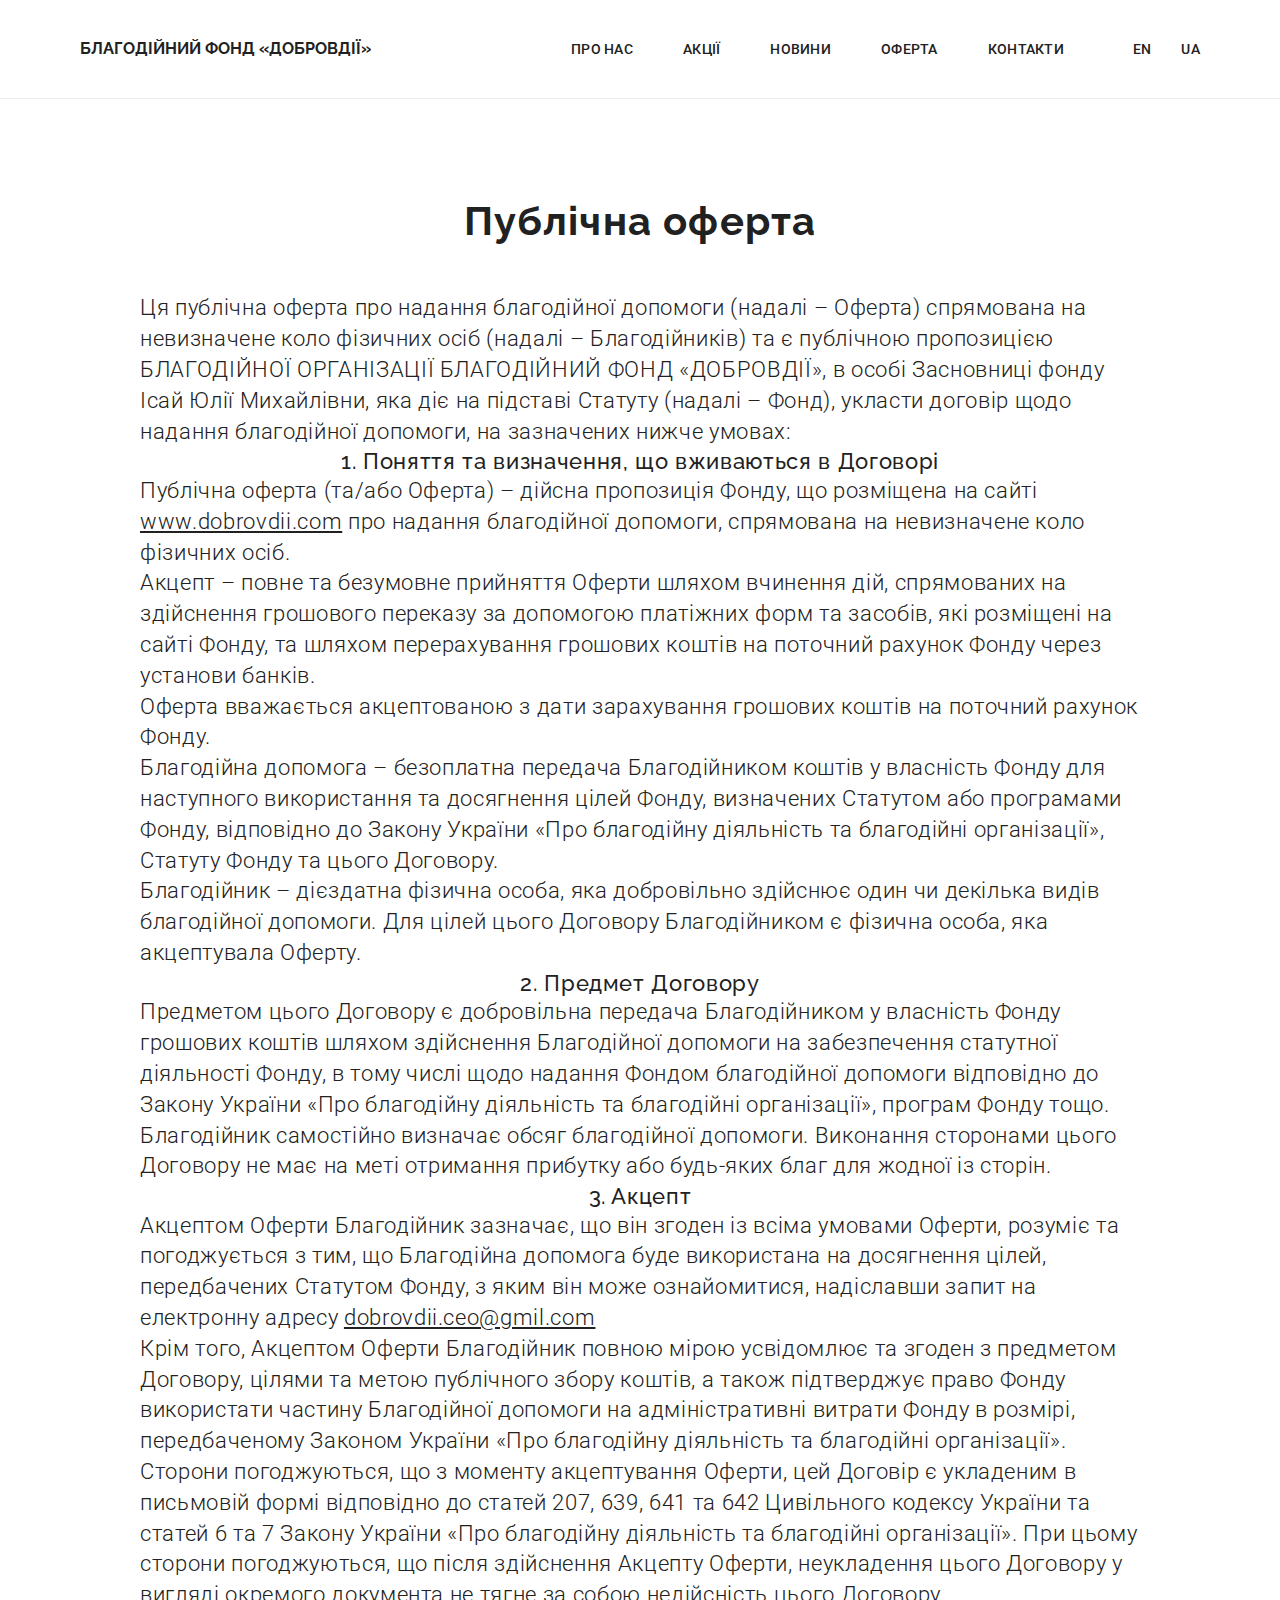
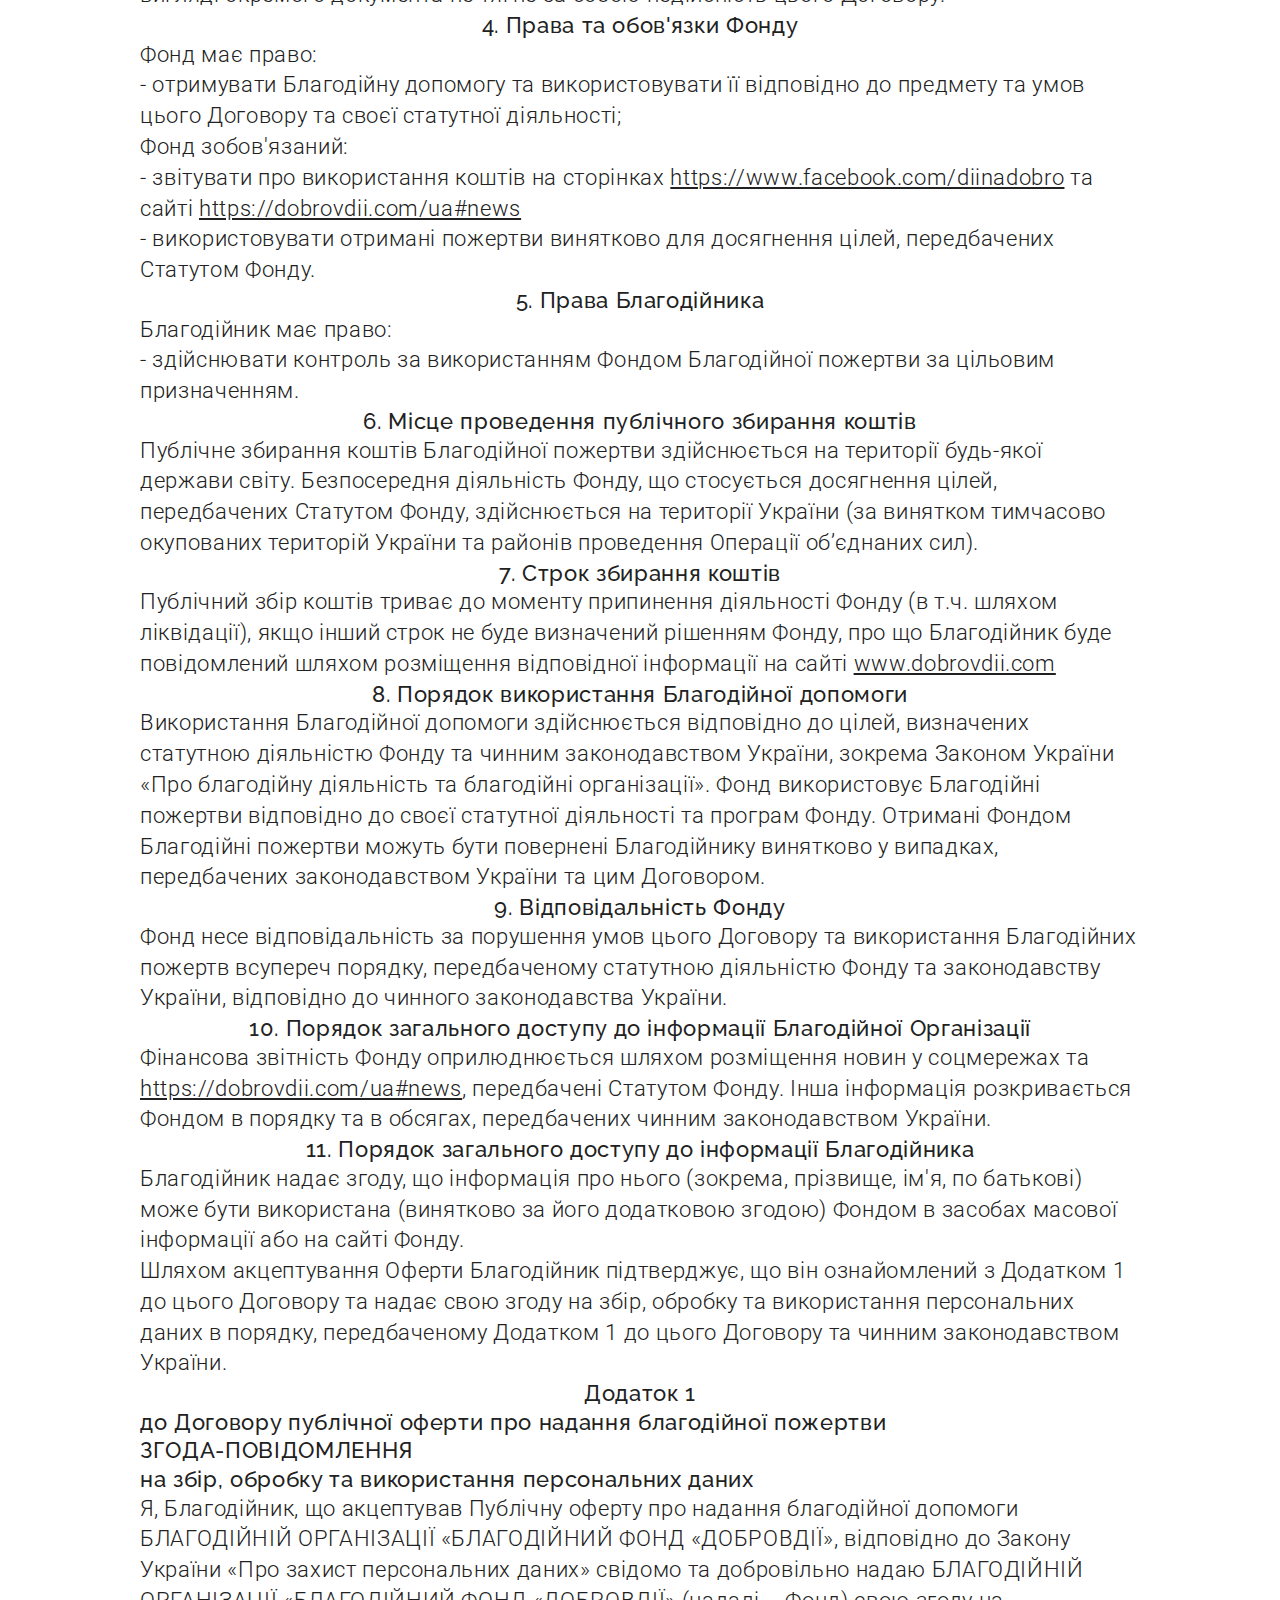
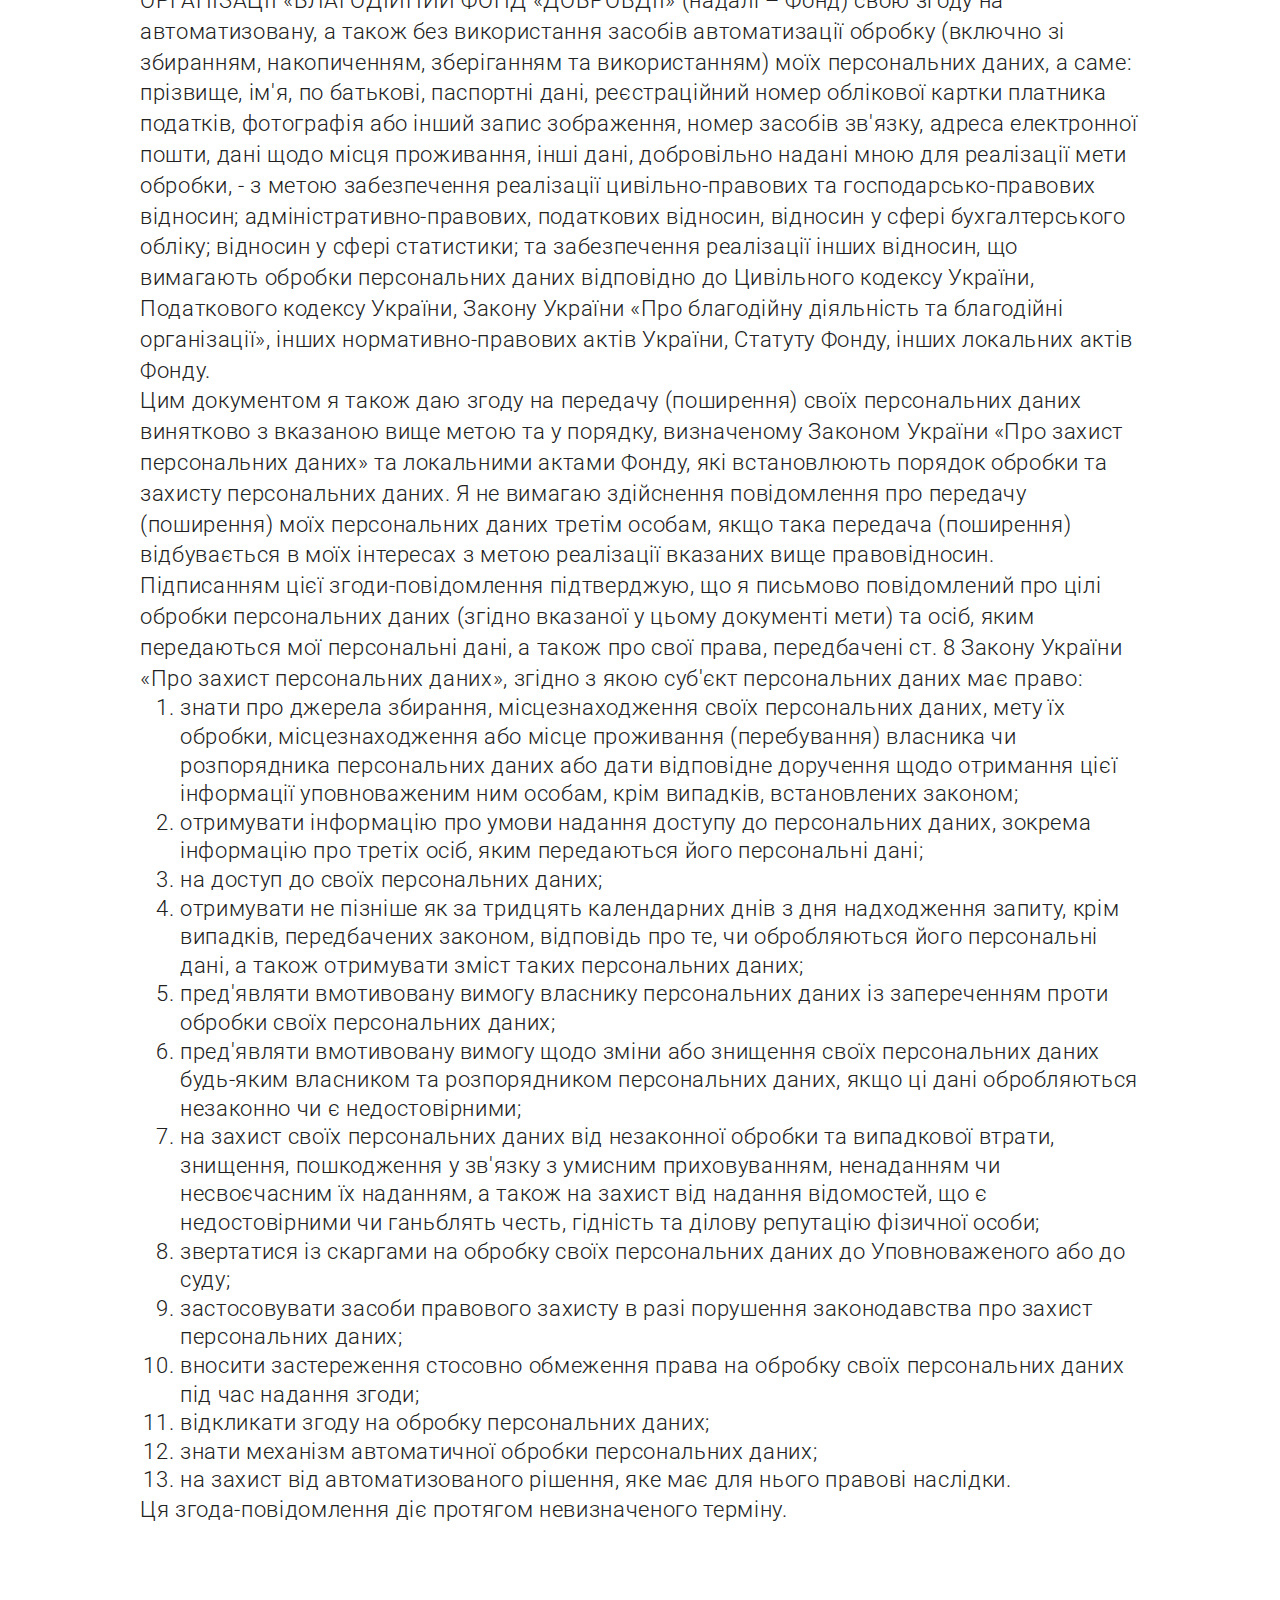
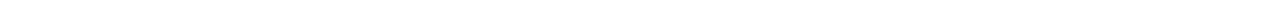
<file: fond-doc.html>
<!DOCTYPE html>
<html lang="ua">
<head>
    <meta charset="UTF-8">
    <meta http-equiv="X-UA-Compatible" content="IE=edge">
    <meta name="viewport" content="width=device-width, initial-scale=1.0">
    <link
        href="https://fonts.googleapis.com/css2?family=Raleway:wght@300;500;700&family=Roboto:wght@300;500;700&display=swap"
        rel="stylesheet">
    <link rel="stylesheet" href="https://cdnjs.cloudflare.com/ajax/libs/modern-normalize/1.1.0/modern-normalize.min.css">
    <link rel="stylesheet" href="css/main.min.css">
    <title>Установчі документи</title>
</head>
<body>

<header class="header">
    <div class="container main-nav ">
        <nav>
            <a href="index.html" class="logo-link link">Благодійний Фонд «ДОБРОВДІЇ»</a>
            <ul class="site-nav list">
                <li class="item"><a href="#about" class="header-link">Про нас</a></li>
                <li class="item"><a href="#events" class="header-link">Акції</a></li>
                <li class="item"><a href="#news" class="header-link">Новини</a></li>
                <li class="item"><a href="./fond-doc.html" class="header-link">Оферта</a></li>
                <li class="item"><a href="#contacts" class="header-link">Контакти</a></li>
            </ul>
        </nav>

        <button type="button" class="mobile-menu__btn" data-menu-open>
            <svg class="mobile-menu__icon" width="40px" height="40px">
                <use href="./images/icons.svg#burger-menu"></use>
            </svg>
        </button>

        <ul class="language-list list">
            <li class="item"><a href="./index-eng.html" class="language-link">En</a></li>

            <li class="item"><a href="./index.html" class="language-link">Ua</a></li>
        </ul>

        <div class="mobile-menu" data-menu>
            <div class="container mobile-menu__container">
                <button type="button" class="mobile-menu__close-btn" data-menu-close>
                    <svg class="mobile-menu__close-icon" width="20px" height="20px">
                        <use href="./images/icons.svg#cross"></use>
                    </svg>
                </button>

                <ul class="mobile-menu__list list">
                    <li class="mobile-menu__item">
                        <a href="./index.html" class="mobile-menu__item--link">Про нас</a>
                    </li>
                    <li class="mobile-menu__item">
                        <a href="./index.html" class="mobile-menu__item--link">Акції</a>
                    </li>
                    <li class="mobile-menu__item">
                        <a href="#" class="mobile-menu__item--link">Новини</a>
                    </li>
                    <li class="mobile-menu__item">
                        <a href="#" class="mobile-menu__item--link">Оферта</a>
                    </li>
                    <li class="mobile-menu__item">
                        <a href="#" class="mobile-menu__item--link last-link">Контакти</a>
                    </li>
                </ul>

                <ul class="social-list list">
                    <li class="social-list__item">
                        <a href="#" class="social-list__link">Instagram</a>
                    </li>
                    <li class="social-list__item">
                        <a href="#" class="social-list__link">Facebook</a>
                    </li>
                </ul>

            </div>
        </div>
</header>

   <section class="agreements section">
       <div class="container">
            <h2 class="section-title">Публічна оферта</h2>
            <p>Ця публічна оферта про надання благодійної допомоги (надалі – Оферта) спрямована на невизначене коло фізичних осіб
            (надалі – Благодійників) та є публічною пропозицією БЛАГОДІЙНОЇ ОРГАНІЗАЦІЇ БЛАГОДІЙНИЙ ФОНД «ДОБРОВДІЇ», в особі
            Засновниці фонду Ісай Юлії Михайлівни, яка діє на підставі Статуту (надалі – Фонд), укласти договір щодо надання
            благодійної допомоги, на зазначених нижче умовах:</p>
            <h3>1. Поняття та визначення, що вживаються в Договорі</h3>
            <p>Публічна оферта (та/або Оферта) – дійсна пропозиція Фонду, що розміщена на сайті <a href="www.dobrovdii.com" class="agreements-link">www.dobrovdii.com</a> про надання
            благодійної допомоги, спрямована на невизначене коло фізичних осіб.</p>
            <p>Акцепт – повне та безумовне прийняття Оферти шляхом вчинення дій, спрямованих на здійснення грошового переказу за
            допомогою платіжних форм та засобів, які розміщені на сайті Фонду, та шляхом перерахування грошових коштів на поточний
            рахунок Фонду через установи банків.</p>
            <p>Оферта вважається акцептованою з дати зарахування грошових коштів на поточний рахунок Фонду.</p>
            <p>Благодійна допомога – безоплатна передача Благодійником коштів у власність Фонду для наступного використання та
            досягнення цілей Фонду, визначених Статутом або програмами Фонду, відповідно до Закону України «Про благодійну
            діяльність та благодійні організації», Статуту Фонду та цього Договору.</p>
            <p>Благодійник – дієздатна фізична особа, яка добровільно здійснює один чи декілька видів благодійної допомоги. Для цілей
            цього Договору Благодійником є фізична особа, яка акцептувала Оферту.</p>

            <h3>2. Предмет Договору</h3>
            <p>Предметом цього Договору є добровільна передача Благодійником у власність Фонду грошових коштів шляхом здійснення
            Благодійної допомоги на забезпечення статутної діяльності Фонду, в тому числі щодо надання Фондом благодійної допомоги
            відповідно до Закону України «Про благодійну діяльність та благодійні організації», програм Фонду тощо.</p>
            <p>Благодійник самостійно визначає обсяг благодійної допомоги. Виконання сторонами цього Договору не має на меті отримання
            прибутку або будь-яких благ для жодної із сторін.</p>

            <h3>3. Акцепт</h3>
            <p>Акцептом Оферти Благодійник зазначає, що він згоден із всіма умовами Оферти, розуміє та погоджується з тим, що
            Благодійна допомога буде використана на досягнення цілей, передбачених Статутом Фонду, з яким він може ознайомитися,
            надіславши запит на електронну адресу <a href="mailto:dobrovdii.ceo@gmil.com" class="agreements-link">dobrovdii.ceo@gmil.com</a></p>
            <p>Крім того, Акцептом Оферти Благодійник повною мірою усвідомлює та згоден з предметом Договору, цілями та метою
            публічного збору коштів, а також підтверджує право Фонду використати частину Благодійної допомоги на адміністративні
            витрати Фонду в розмірі, передбаченому Законом України «Про благодійну діяльність та благодійні організації».</p>
            <p>Сторони погоджуються, що з моменту акцептування Оферти, цей Договір є укладеним в письмовій формі відповідно до статей
            207, 639, 641 та 642 Цивільного кодексу України та статей 6 та 7 Закону України «Про благодійну діяльність та благодійні
            організації». При цьому сторони погоджуються, що після здійснення Акцепту Оферти, неукладення цього Договору у вигляді
            окремого документа не тягне за собою недійсність цього Договору.</p>

            <h3>4. Права та обов'язки Фонду</h3>
            <p>Фонд має право: <br>
            - отримувати Благодійну допомогу та використовувати її відповідно до предмету та умов цього Договору та своєї статутної
            діяльності;</p>
            <p>Фонд зобов'язаний: <br>
            - звітувати про використання коштів на сторінках <a href="https://www.facebook.com/diinadobro" class="agreements-link">https://www.facebook.com/diinadobro</a> та сайті
            <a href="https://dobrovdii.com/ua#news" class="agreements-link">https://dobrovdii.com/ua#news</a><br>
            - використовувати отримані пожертви винятково для досягнення цілей, передбачених Статутом Фонду.</p>

            <h3>5. Права Благодійника</h3>
            <p>Благодійник має право:<br>
            - здійснювати контроль за використанням Фондом Благодійної пожертви за цільовим призначенням.</p>

            <h3>6. Місце проведення публічного збирання коштів</h3>
            <p>Публічне збирання коштів Благодійної пожертви здійснюється на території будь-якої держави світу. Безпосередня діяльність
            Фонду, що стосується досягнення цілей, передбачених Статутом Фонду, здійснюється на території України (за винятком
            тимчасово окупованих територій України та районів проведення Операції об’єднаних сил).</p>

            <h3>7. Строк збирання коштів</h3>
            <p>Публічний збір коштів триває до моменту припинення діяльності Фонду (в т.ч. шляхом ліквідації), якщо інший строк не буде
            визначений рішенням Фонду, про що Благодійник буде повідомлений шляхом розміщення відповідної інформації на сайті
            <a href="www.dobrovdii.com" class="agreements-link">www.dobrovdii.com</a></p>

            <h3>8. Порядок використання Благодійної допомоги</h3>
            <p>Використання Благодійної допомоги здійснюється відповідно до цілей, визначених статутною діяльністю Фонду та чинним
            законодавством України, зокрема Законом України «Про благодійну діяльність та благодійні організації». Фонд використовує
            Благодійні пожертви відповідно до своєї статутної діяльності та програм Фонду. Отримані Фондом Благодійні пожертви
            можуть бути повернені Благодійнику винятково у випадках, передбачених законодавством України та цим Договором.</p>

            <h3>9. Відповідальність Фонду</h3>
            <p>Фонд несе відповідальність за порушення умов цього Договору та використання Благодійних пожертв всупереч порядку,
            передбаченому статутною діяльністю Фонду та законодавству України, відповідно до чинного законодавства України.</p>

            <h3>10. Порядок загального доступу до інформації Благодійної Організації</h3>
            <p>Фінансова звітність Фонду оприлюднюється шляхом розміщення новин у соцмережах та <a href="https://dobrovdii.com/ua#news" class="agreements-link">https://dobrovdii.com/ua#news</a>,
            передбачені Статутом Фонду. Інша інформація розкривається Фондом в порядку та в обсягах, передбачених чинним
            законодавством України.</p>

            <h3>11. Порядок загального доступу до інформації Благодійника</h3>
            <p>Благодійник надає згоду, що інформація про нього (зокрема, прізвище, ім'я, по батькові) може бути використана (винятково
            за його додатковою згодою) Фондом в засобах масової інформації або на сайті Фонду.</p>
            <p>Шляхом акцептування Оферти Благодійник підтверджує, що він ознайомлений з Додатком 1 до цього Договору та надає свою
            згоду на збір, обробку та використання персональних даних в порядку, передбаченому Додатком 1 до цього Договору та
            чинним законодавством України.</p>

            <h3 class="appendix">Додаток 1</h3>
            <span class="appendix">до Договору публічної оферти про надання благодійної пожертви <br>
            ЗГОДА-ПОВІДОМЛЕННЯ <br>
            на збір, обробку та використання персональних даних</span>
            <p>Я, Благодійник, що акцептував Публічну оферту про надання благодійної допомоги БЛАГОДІЙНІЙ ОРГАНІЗАЦІЇ «БЛАГОДІЙНИЙ ФОНД
            «ДОБРОВДІЇ», відповідно до Закону України «Про захист персональних даних» свідомо та добровільно надаю БЛАГОДІЙНІЙ
            ОРГАНІЗАЦІЇ «БЛАГОДІЙНИЙ ФОНД «ДОБРОВДІЇ» (надалі – Фонд) свою згоду на автоматизовану, а також без використання засобів
            автоматизації обробку (включно зі збиранням, накопиченням, зберіганням та використанням) моїх персональних даних, а
            саме: прізвище, ім'я, по батькові, паспортні дані, реєстраційний номер облікової картки платника податків, фотографія
            або інший запис зображення, номер засобів зв'язку, адреса електронної пошти, дані щодо місця проживання, інші дані,
            добровільно надані мною для реалізації мети обробки, - з метою забезпечення реалізації цивільно-правових та
            господарсько-правових відносин; адміністративно-правових, податкових відносин, відносин у сфері бухгалтерського обліку;
            відносин у сфері статистики; та забезпечення реалізації інших відносин, що вимагають обробки персональних даних
            відповідно до Цивільного кодексу України, Податкового кодексу України, Закону України «Про благодійну діяльність та
            благодійні організації», інших нормативно-правових актів України, Статуту Фонду, інших локальних актів Фонду.</p>
            <p>Цим документом я також даю згоду на передачу (поширення) своїх персональних даних винятково з вказаною вище метою та у
            порядку, визначеному Законом України «Про захист персональних даних» та локальними актами Фонду, які встановлюють
            порядок обробки та захисту персональних даних. Я не вимагаю здійснення повідомлення про передачу (поширення) моїх
            персональних даних третім особам, якщо така передача (поширення) відбувається в моїх інтересах з метою реалізації
            вказаних вище правовідносин.</p>
            <p>Підписанням цієї згоди-повідомлення підтверджую, що я письмово повідомлений про цілі обробки персональних даних (згідно
            вказаної у цьому документі мети) та осіб, яким передаються мої персональні дані, а також про свої права, передбачені ст.
            8 Закону України «Про захист персональних даних», згідно з якою суб'єкт персональних даних має право:</p>
            
            <ol>
                <li>знати про джерела збирання, місцезнаходження своїх персональних даних, мету їх обробки, місцезнаходження або місце
                проживання (перебування) власника чи розпорядника персональних даних або дати відповідне доручення щодо отримання цієї
                інформації уповноваженим ним особам, крім випадків, встановлених законом;</li>
                <li>отримувати інформацію про умови надання доступу до персональних даних, зокрема інформацію про третіх осіб, яким
                передаються його персональні дані;</li>
                <li>на доступ до своїх персональних даних;</li>
                <li>отримувати не пізніше як за тридцять календарних днів з дня надходження запиту, крім випадків, передбачених законом,
                відповідь про те, чи обробляються його персональні дані, а також отримувати зміст таких персональних даних;</li>
                <li>пред'являти вмотивовану вимогу власнику персональних даних із запереченням проти обробки своїх персональних даних;</li>
                <li>пред'являти вмотивовану вимогу щодо зміни або знищення своїх персональних даних будь-яким власником та розпорядником
                персональних даних, якщо ці дані обробляються незаконно чи є недостовірними;</li>
                <li>на захист своїх персональних даних від незаконної обробки та випадкової втрати, знищення, пошкодження у зв'язку з
                умисним приховуванням, ненаданням чи несвоєчасним їх наданням, а також на захист від надання відомостей, що є
                недостовірними чи ганьблять честь, гідність та ділову репутацію фізичної особи;</li>
                <li>звертатися із скаргами на обробку своїх персональних даних до Уповноваженого або до суду;</li>
                <li>застосовувати засоби правового захисту в разі порушення законодавства про захист персональних даних;</li>
                <li>вносити застереження стосовно обмеження права на обробку своїх персональних даних під час надання згоди;</li>
                <li>відкликати згоду на обробку персональних даних;</li>
                <li>знати механізм автоматичної обробки персональних даних;</li>
                <li>на захист від автоматизованого рішення, яке має для нього правові наслідки.</li>
            </ol>

            <p>Ця згода-повідомлення діє протягом невизначеного терміну.</p>
       </div>
   </section>

    <script src="./js/menu.js"></script>
</body>
</html>
</file>
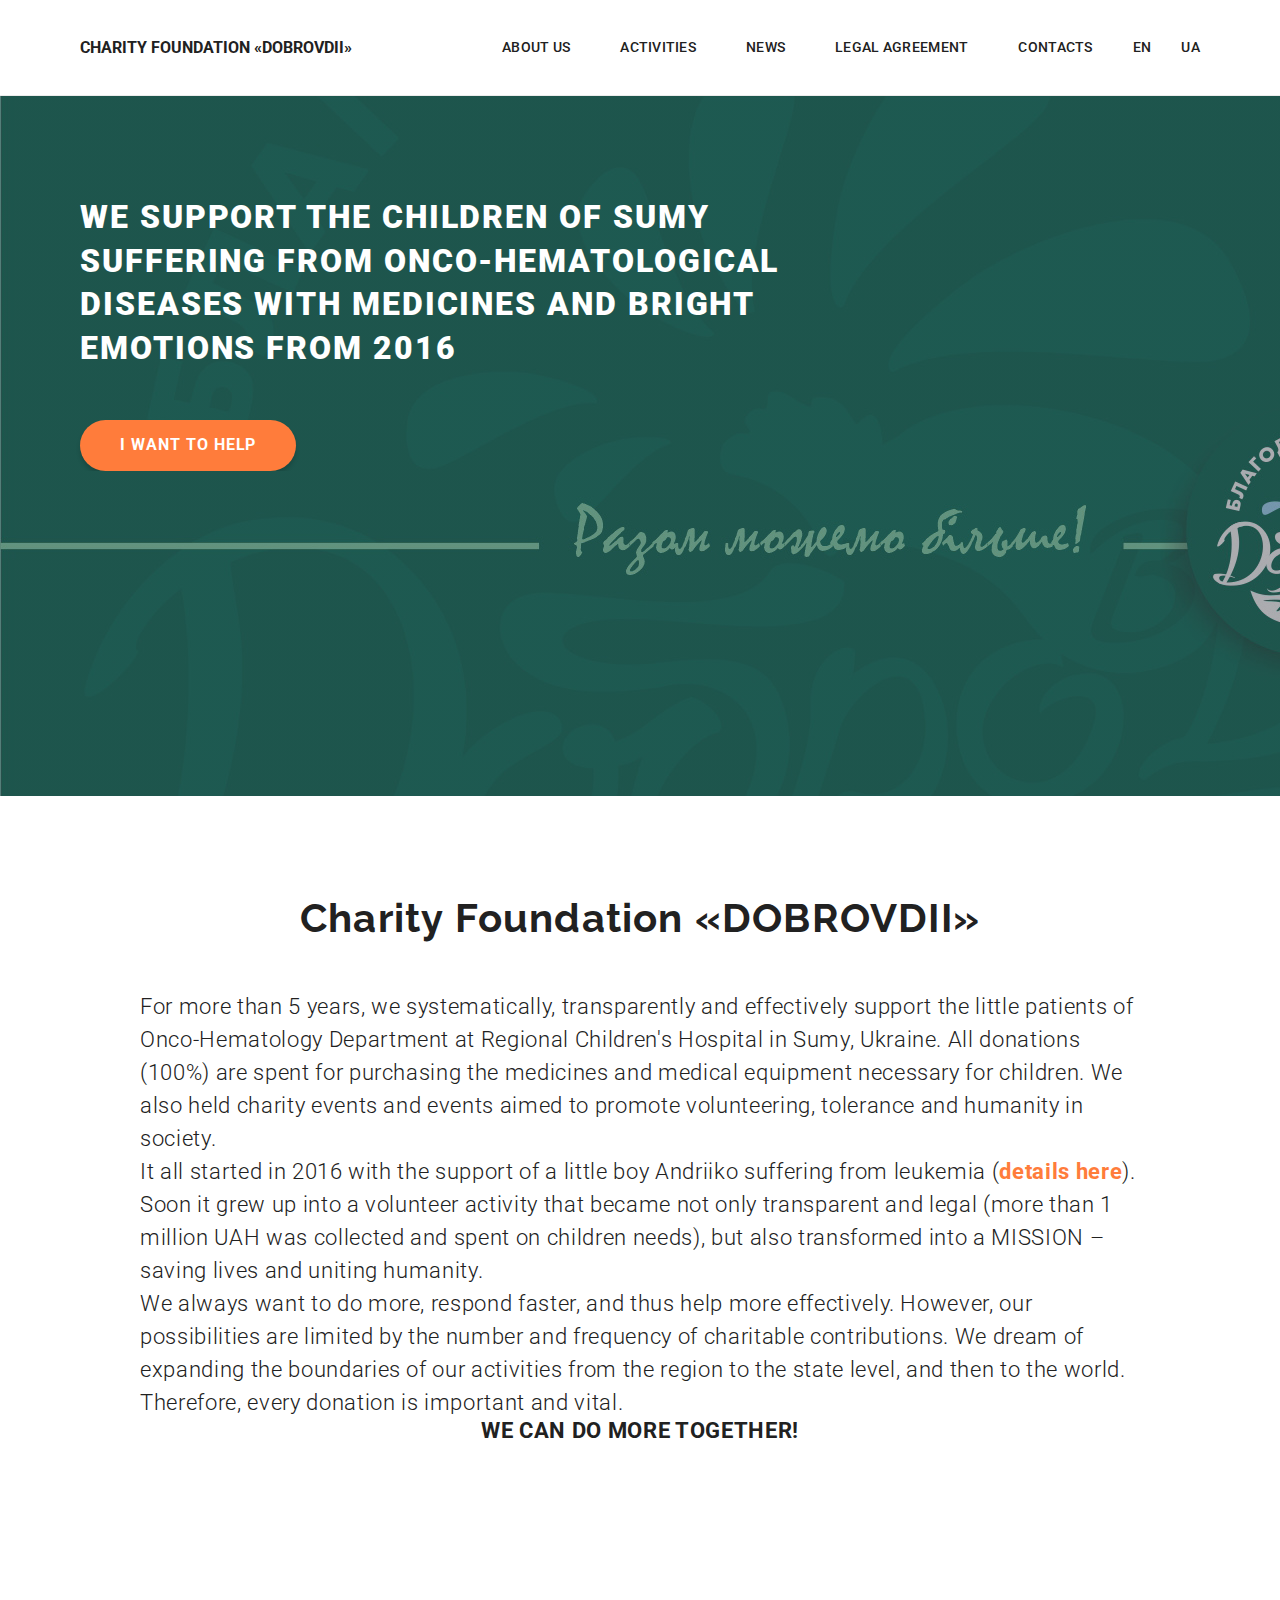
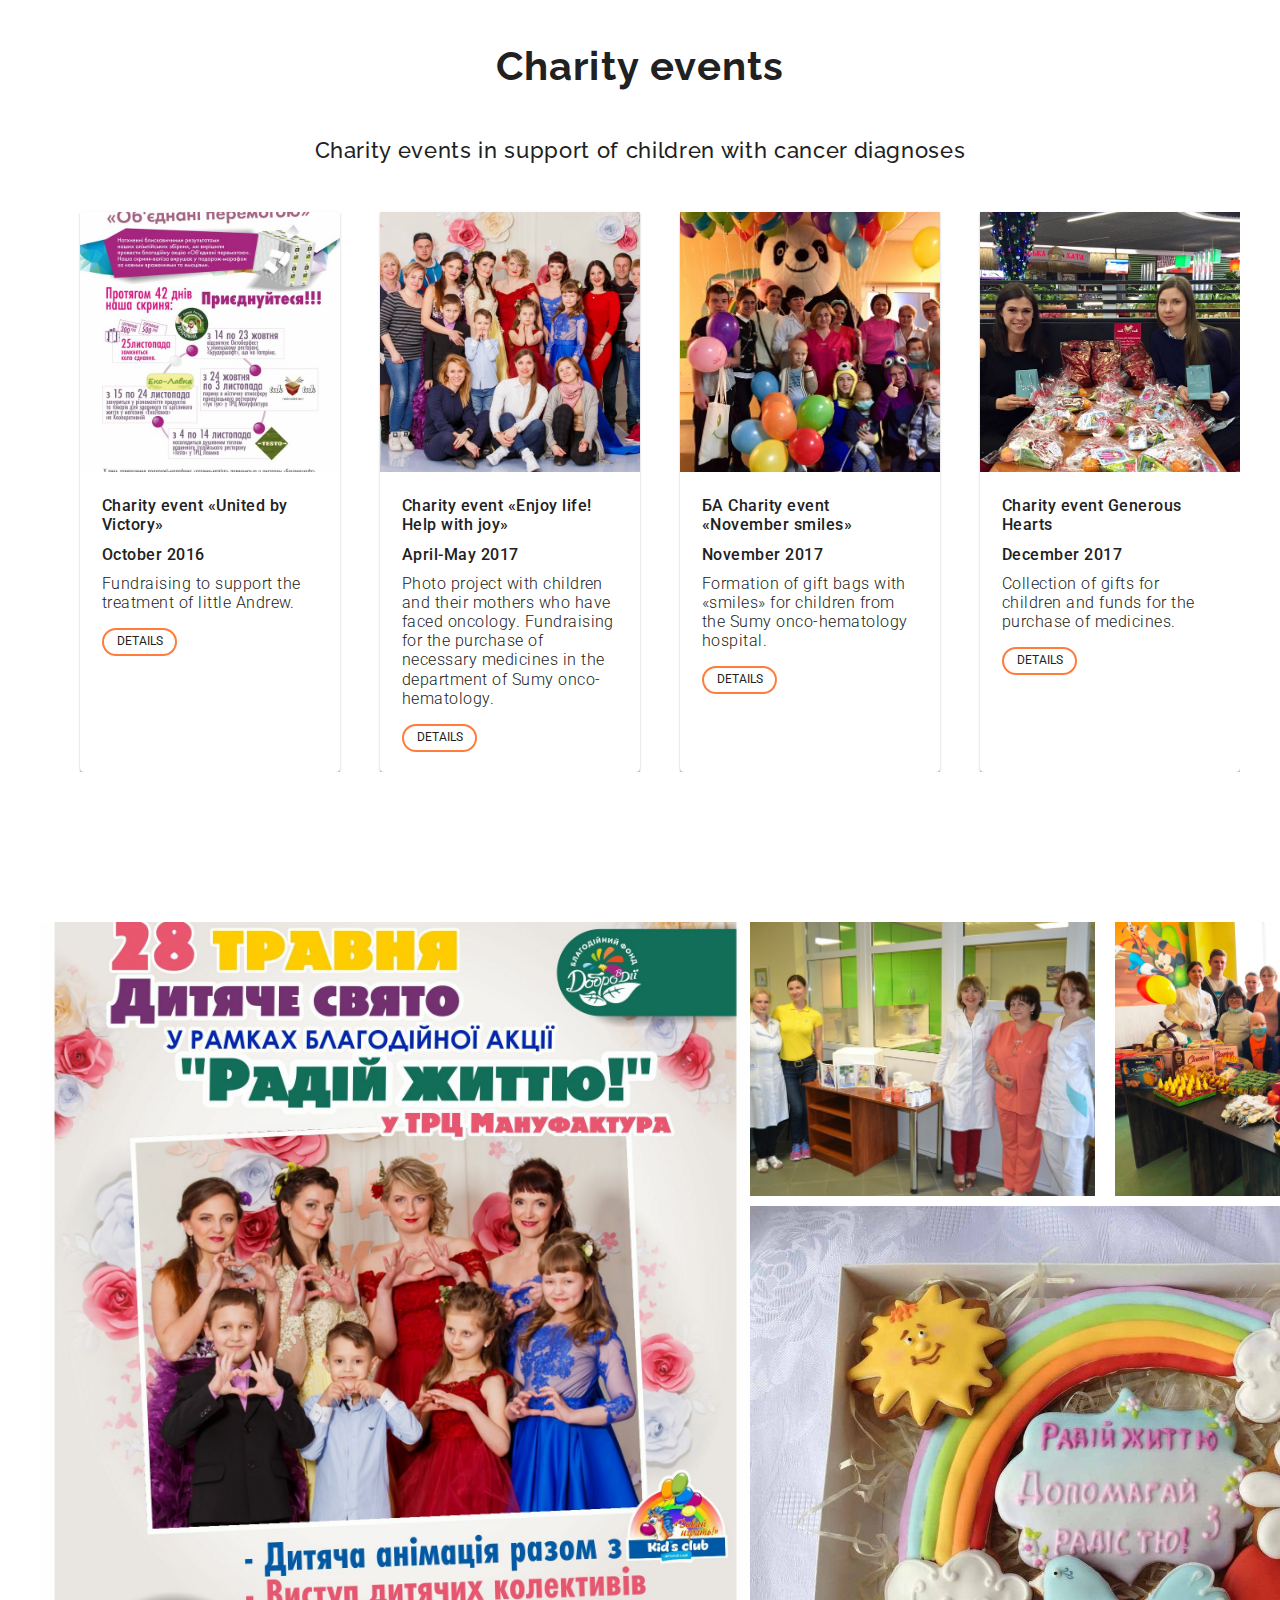
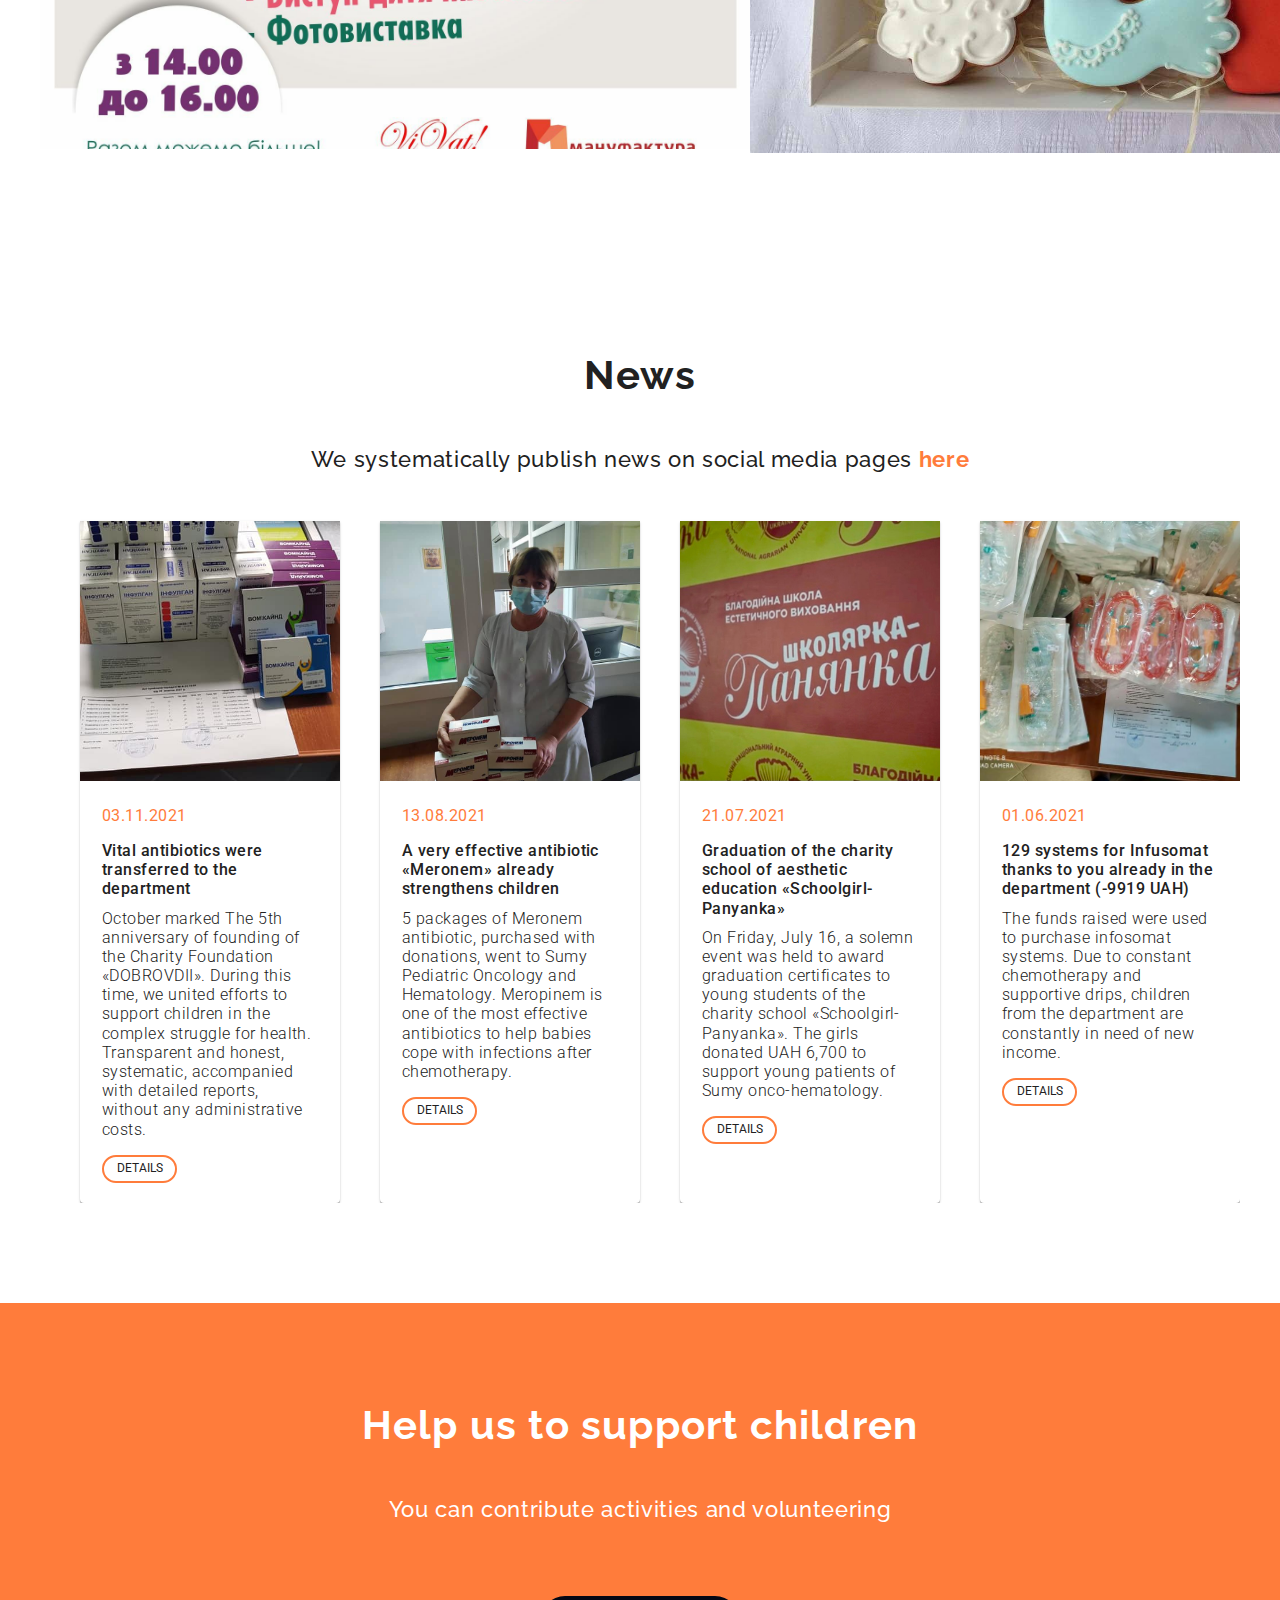
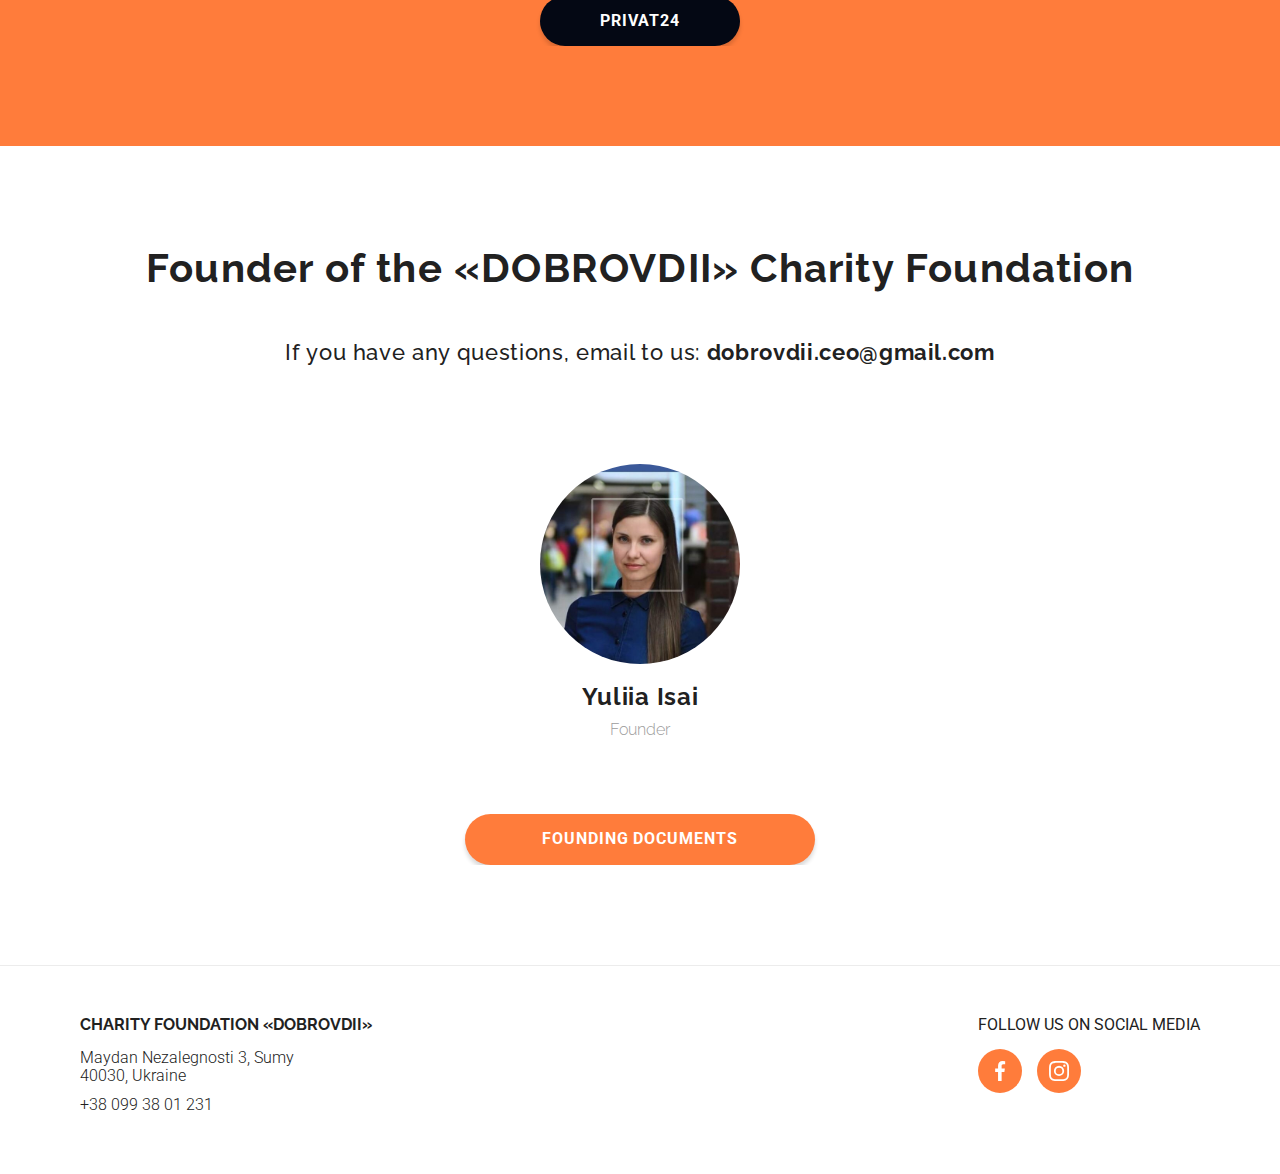
<file: index-eng.html>
<!DOCTYPE html>
<html lang="en">

<head>
    <meta charset="UTF-8">
    <meta http-equiv="X-UA-Compatible" content="IE=edge">
    <meta name="viewport" content="width=device-width, initial-scale=1.0">
    <link
        href="https://fonts.googleapis.com/css2?family=Raleway:wght@300;500;700&family=Roboto:wght@300;500;700&display=swap"
        rel="stylesheet">
    <link rel="stylesheet"
        href="https://cdnjs.cloudflare.com/ajax/libs/modern-normalize/1.1.0/modern-normalize.min.css">
    <link rel="stylesheet" href="css/main-eng.min.css">
    <title>Charity Foundation «DOBROVDII»</title>
</head>

<body>


    <header class="header">
        <div class="container main-nav ">
            <nav>
                <a href="index.html" class="logo-link link">Charity Foundation «DOBROVDII»</a>
                <ul class="site-nav list">
                    <li class="item"><a href="#about" class="header-link">About Us</a></li>
                    <li class="item"><a href="#events" class="header-link">Activities</a></li>
                    <li class="item"><a href="#news" class="header-link">News</a></li>
                    <li class="item"><a href="./fond-doc-eng.html" class="header-link">Legal agreement</a></li>
                    <li class="item"><a href="#contacts" class="header-link">Contacts</a></li>
                </ul>
            </nav>

            <button type="button" class="mobile-menu__btn" data-menu-open>
                <svg class="mobile-menu__icon" width="40px" height="40px">
                    <use href="./images/icons.svg#burger-menu"></use>
                </svg>
            </button>

            <ul class="language-list list">
                <li class="item"><a href="./index-eng.html" class="language-link">En</a></li>

                <li class="item"><a href="./index.html" class="language-link">Ua</a></li>
            </ul>

            <div class="mobile-menu" data-menu>
                <div class="container mobile-menu__container">
                    <button type="button" class="mobile-menu__close-btn" data-menu-close>
                        <svg class="mobile-menu__close-icon" width="20px" height="20px">
                            <use href="./images/icons.svg#cross"></use>
                        </svg>
                    </button>
            
                    <ul class="mobile-menu__list list">
                        <li class="mobile-menu__item">
                            <a href="./index-eng.html" class="mobile-menu__item--link">About Us</a>
                        </li>
                        <li class="mobile-menu__item">
                            <a href="./portfolio.html" class="mobile-menu__item--link">Activities</a>
                        </li>
                        <li class="mobile-menu__item">
                            <a href="./index-eng.html" class="mobile-menu__item--link">News</a>
                        </li>
                        <li class="mobile-menu__item">
                            <a href="./fond-doc-eng.html" class="mobile-menu__item--link">Legal agreement</a>
                        </li>
                        <li class="mobile-menu__item">
                            <a href="./index-eng.html" class="mobile-menu__item--link last-link">Contacts</a>
                        </li>
                    </ul>
            
                    <ul class="social-list list">
                        <li class="social-list__item">
                            <a href="#" class="social-list__link">Instagram</a>
                        </li>
                        <li class="social-list__item">
                            <a href="#" class="social-list__link">Facebook</a>
                        </li>
                    </ul>
            
                </div>
        </div>
    </header>

    <main>
        <section class="hero section">
            <div class="container">
                <h2 class="hero-title">We support the children of Sumy suffering 
                    from onco-hematological diseases with medicines
                    and bright emotions from 2016</h2>
                <a href="./donation-eng.html" class="help-btn button">I want to help</a>
            </div>
        </section>

        <section class="about-us section">
            <div class="container">
                <h1 id="about">Charity Foundation «DOBROVDII»</h1>
                <p>For more than 5 years, we systematically, transparently and effectively support the little patients of Onco-Hematology
                Department at Regional Children's Hospital in Sumy, Ukraine. All donations (100%) are spent for purchasing the medicines
                and medical equipment necessary for children. We also held charity events and events aimed to promote volunteering,
                tolerance and humanity in society.
                </p>
                <p>It all started in 2016 with the support of a little boy Andriiko suffering from leukemia (<a href="https://www.facebook.com/dobrovdii/posts/663403167147907" class="details">details here</a>). Soon it grew up
                into a volunteer activity that became not only transparent and legal (more than 1 million UAH was collected and spent on
                children needs), but also transformed into a MISSION – saving lives and uniting humanity.</p>
                <p>We always want to do more, respond faster, and thus help more effectively. However, our possibilities are limited by the
                number and frequency of charitable contributions. We dream of expanding the boundaries of our activities from the region
                to the state level, and then to the world. Therefore, every donation is important and vital.</p>
                <p>WE CAN DO MORE TOGETHER!</p>
            </div>
        </section>

        <section class="events section">
            <div class="container">
                <h2 id="events">Charity events</h2>
                <h3 class="subtitle">Charity events in support of children with cancer diagnoses</h3>


                <ul class="events-list list">
                    <li class="item card">
                        <div class="card-thumb">
                            <img src="./images/event-1.jpg" alt="Фото акції" width="260" height="260" class="image">
                        </div>
                        <div class="card-content">
                            <h3>Сharity event «United by Victory»
                            </h3>
                            <h3>October 2016</h3>
                            <p class="info">Fundraising to support the treatment of little Andrew.</p>
                            <a href="#" class="details-btn">Details</a>
                        </div>
                    </li>

                    <li class="item card">
                        <div class="card-thumb">
                            <img src="./images/event-2.jpg" alt="Фото акції" width="260" height="260" class="image">
                        </div>
                        <div class="card-content">
                            <h3>Сharity event «Enjoy life! Help with joy»</h3>
                            <h3>April-May 2017</h3>
                            <p class="info">Photo project with children and their mothers who have faced oncology. Fundraising for the purchase of necessary
                            medicines in the department of Sumy onco-hematology.</p>
                            <a href="#" class="details-btn">Details</a>
                        </div>
                    </li>

                    <li class="item card">
                        <div class="card-thumb">
                            <img src="./images/event-3.jpg" alt="Фото акції" width="260" height="260" class="image">
                        </div>
                        <div class="card-content">
                            <h3>БА Сharity event «November smiles»</h3>
                            <h3>November 2017</h3>
                            <p class="info">Formation of gift bags with «smiles» for children from the Sumy onco-hematology hospital.</p>
                            <a href="#" class="details-btn">Details</a>
                        </div>
                    </li>

                    <li class="item card">
                        <div class="card-thumb">
                            <img src="./images/event-4.jpg" alt="Фото акції" width="260" height="260" class="image">
                        </div>
                        <div class="card-content">
                            <h3>Сharity event Generous Hearts</h3>
                            <h3>December 2017</h3>
                            <p class="info">Collection of gifts for children and funds for the purchase of medicines. </p>
                            <a href="#" class="details-btn">Details</a>
                        </div>
                    </li>

                    <li class="item card">
                        <div class="card-thumb">
                            <img src="./images/event-5.jpg" alt="Фото акції" width="260" height="260" class="image">
                        </div>
                        <div class="card-content">
                            <h3>Charity event dedicated to St. Nicholas Day</h3>
                            <h3>December 2019</h3>
                            <p class="info">Joint action with the authors of the book «Sumyn Gorodok», from December 10 to 19, all proceeds from the sale of books
                            went to purchase drugs</p>
                            <a href="#" class="details-btn">Details</a>
                        </div>
                    </li>
                </ul>
            </div>


            <div class="photo-list">
                <div class="main-photo">
                    <img src="./images/photo-01.jpg" alt="Фото акції" width="710" height="827" class="image">
                </div>
                <div class="photo-box">
                    <img src="./images/photo-02.jpg" alt="Фото акції" width="345" class="image">
                    <img src="./images/photo-03.jpg" alt="Фото акції" width="345" class="image">
                    <img src="./images/photo-04.jpg" alt="Фото акції" width="710" class="image last-photo">
                </div>
            </div>

        </section>

        <section class="news section">
            <div class="container">
                <h2 id="news">News</h2>
                <h3 class="subtitle">We systematically publish news on social media pages <a
                        href="https://www.facebook.com/diinadobro" class="details">here</a></h3>

                <ul class="events-list list">
                    <li class="item card">
                        <div class="card-thumb">
                            <img src="./images/news-01.jpg" alt="Фото акції" width="260" height="260" class="image">
                        </div>
                        <div class="card-content">
                            <p class="news-date">03.11.2021</p>
                            <h3>Vital antibiotics were transferred to the department</h3>
                            <p class="info">October marked The 5th anniversary of founding of the Charity Foundation «DOBROVDII». During this time, we united
                            efforts to support children in the complex struggle for health. Transparent and honest, systematic, accompanied with
                            detailed reports, without any administrative costs.</p>
                            <a href="#" class="details-btn">Details</a>
                        </div>
                    </li>

                    <li class="item card">
                        <div class="card-thumb">
                            <img src="./images/news-02.jpg" alt="Фото акції" width="260" height="260" class="image">
                        </div>
                        <div class="card-content">
                            <p class="news-date">13.08.2021</p>
                            <h3>A very effective antibiotic «Meronem» already strengthens children</h3>
                            <p class="info">5 packages of Meronem antibiotic, purchased with donations, went to Sumy Pediatric Oncology and Hematology. Meropinem is
                            one of the most effective antibiotics to help babies cope with infections after chemotherapy.</p>
                            <a href="#" class="details-btn">Details</a>
                        </div>
                    </li>

                    <li class="item card">
                        <div class="card-thumb">
                            <img src="./images/news-03.jpg" alt="Фото акції" width="260" height="260" class="image">
                        </div>
                        <div class="card-content">
                            <p class="news-date">21.07.2021</p>
                            <h3 class="news-title">Graduation of the charity school of aesthetic education «Schoolgirl-Panyanka»
                            </h3>
                            <p class="info">On Friday, July 16, a solemn event was held to award graduation certificates to young students of the charity school
                            «Schoolgirl-Panyanka». The girls donated UAH 6,700 to support young patients of Sumy onco-hematology.
                            </p>
                            <a href="#" class="details-btn">Details</a>
                        </div>
                    </li>

                    <li class="item card">
                        <div class="card-thumb">
                            <img src="./images/news-04.jpg" alt="Фото акції" width="260" height="260" class="image">
                        </div>
                        <div class="card-content">
                            <p class="news-date">01.06.2021</p>
                            <h3>129 systems for Infusomat thanks to you already in the department
                            (-9919 UAH)</h3>
                            <p class="info">The funds raised were used to purchase infosomat systems. Due to constant chemotherapy and supportive drips, children
                            from the department are constantly in need of new income. </p>
                            <a href="#" class="details-btn">Details</a>
                        </div>
                    </li>

                    <li class="item card">
                        <div class="card-thumb">
                            <img src="./images/news-05.jpg" alt="Фото акції" width="260" height="260" class="image">
                        </div>
                        <div class="card-content">
                            <p class="news-date">21.06.2021</p>
                            <h3>Medicines worth UAH 28,376 were taken to strengthen children in Sumy oncology and hematology</h3>
                            <p class="info">Vital drugs 6 pack. Meronem (UAH -20,400) 
                            4 pack. Kolomycin (UAH -7,976) helps children fight bacterial infections.
                            </p>
                            <a href="#" class="details-btn">Details</a>
                        </div>
                    </li>

                    <li class="item card">
                        <div class="card-thumb">
                            <img src="./images/news-07.jpg" alt="Фото акції" width="260" height="260" class="image">
                        </div>
                        <div class="card-content">
                            <p class="news-date">28.12.2020</p>
                            <h3>From children to children!</h3>
                            <p class="info">A touching video from Dance Center Artes, Irina Vosmerik, Marina Borshchenko with the participation of Nikita Khomayko -
                            a super hero who for 4 years has come a long way in the fight against malignant Hodgkin's Lymphoma.</p>
                            <a href="#" class="details-btn">Details</a>
                        </div>
                    </li>

                    <li class="item card">
                        <div class="card-thumb">
                            <img src="./images/news-08.jpg" alt="Фото акції" width="260" height="260" class="image">
                        </div>
                        <div class="card-content">
                            <p class="news-date">16.10.2020</p>
                            <h3>Infusomat B Braun compact plus (-76 UAH 920) was purchased thanks to you</h3>
                            <p class="info">On October 12, a representative of the manufacturer launched the pump and put the device under warranty and service, so
                            it's time to report.</p>
                            <a href="#" class="details-btn">Details</a>
                        </div>
                    </li>

                    <li class="item card">
                        <div class="card-thumb">
                            <img src="./images/news-09.jpg" alt="Фото акції" width="260" height="260" class="image">
                        </div>
                        <div class="card-content">
                            <p class="news-date">14.08.2020</p>
                            <h3>On August 13, antibiotics «Meronem» (-3600) and «Blitzef» (-2054 UAH) are already helping children from Sumy
                            onco-hematology</h3>
                            <p class="info">Now we have UAH 2,451 on our account - we want to believe that thanks to joint actions for good we will be able to buy a
                            vital infusion machine in September, worth UAH 80,000.
                            </p>
                            <a href="#" class="details-btn">Details</a>
                        </div>
                    </li>

                    <li class="item card">
                        <div class="card-thumb">
                            <img src="./images/news-10.jpg" alt="Фото акції" width="260" height="260" class="image">
                        </div>
                        <div class="card-content">
                            <p class="news-date">18.06.2020</p>
                            <h3>11 vials of the drug «Euroceftase» necessary for children (-2081.20 UAH) are already helping children of Sumy
                            Onco-Hematology</h3>
                            <p class="info">Bound gratitude to all who joined in the period from May 1 to June 18.</p>
                            <a href="#" class="details-btn">Details</a>
                        </div>
                    </li>
                </ul>

            </div>
        </section>

        <section class="donation section">
            <div class="container">
                <h2 class="section-title">Help us to support children</h2>
                <h3 class="subtitle">You can contribute activities and volunteering</h3>
                <a href="./donation.html" class="donation-btn button">Privat24</a>
            </div>
        </section>

        <section class="founder section">
            <div class="container">
                <h2 class="section-title">Founder of the «DOBROVDII» Charity Foundation  </h2>
                <h3 class="subtitle">If you have any questions, email to us: <a href="mailto:dobrovdii.ceo@gmail.com"
                        class="mail-link">dobrovdii.ceo@gmail.com</a></h3>
                <div class="founder-box">
                    <img src="./images/founder.jpg" alt="Фото засновниці" width="200px">
                </div>
                <h3 class="founder-subtitle">Yuliia Isai</h3>
                <p class="founder-position">Founder</p>



                <a href="./fond-doc.html" class="documents-btn button">Founding documents</a>
            </div>
        </section>
    </main>

    <footer class="footer">
        <div class="container footer-box">
            <div class="footer-info">
                <p id="contacts">Charity Foundation «DOBROVDII»</p>
                <address class="address">
                
                Maydan Nezalegnosti 3, Sumy
                <br>
                40030, Ukraine</address>
                <a href="tel:+38 099 38 01 231" class="footer-link">+38 099 38 01 231</a>
            </div>
            <div class="footer-join">
                <p>Follow us on social media</p>
                <ul class="actions list">
                    <li><a href="https://www.facebook.com/diinadobro" class="footer-icon"><svg width="20px"
                                height="20px">
                                <use href="./images/icons.svg#facebook"></use>
                            </svg></a></li>
                    <li><a href="https://www.instagram.com/dobrovdii/?hl=ru" class="footer-icon"><svg width="20px"
                                height="20px">
                                <use href="./images/icons.svg#instagram"></use>
                            </svg></a></li>
                </ul>

            </div>
        </div>
    </footer>
    
    <script src="./js/menu.js"></script>
</body>

</html>
</file>
<file: css/styles.css>
:root {
  --primary-text-color: #212121;
  --accent-color: #ff7c3b;
  --background: #ffffff;
  --secondary-bg: #f5f2ed;
  --main-font: "Roboto", "Arial", sans-serif;
  --logo-font: "Raleway", sans-serif;
}

*,
*::before,
*::after {
  box-sizing: border-box;
}

h1,
h2,
h3,
h4,
h5,
h6,
p {
  margin: 0;
}

body {
  background-color: var(--background);
  color: var(--primary-text-color);
  font-family: var(--main-font);
  margin: 0;
}

.container {
  width: 1280px;
  padding-left: 40px;
  padding-right: 40px;
  margin: 0px auto;
}

.list {
  padding: 0;
  margin: 0;
  list-style: none;
}
.section {
  padding: 100px 0px 100px 0px;
}

/* Header */
.header {
  background: var(--background);
  border-bottom: #ececec 1px solid;
}

.header .list {
  font-weight: 500;
  font-size: 14px;
  line-height: 1.1;
  letter-spacing: 0.02em;
}
.header-link {
  padding: 40px 0px 40px 0px;
  text-transform: uppercase;
  transition: 250ms cubic-bezier(0.4, 0, 0.2, 1);
  color: var(--primary-text-color);
  text-decoration: none;
}
.header-link:hover,
.header-link:focus {
  color: var(--accent-color);
}

.item .header-link {
  position: relative;
}

.header-link:hover::after {
  content: "";
  display: block;
  position: absolute;
  margin-top: 55px;
  width: 100%;
  height: 4px;
  background: var(--accent-color);
  border-radius: 2px;
}

.logo-link {
  margin-right: 200px;
  text-transform: uppercase;
  color: var(--primary-text-color);
  font-family: var(--logo-font);
  font-weight: 700;
  text-decoration: none;
  align-items: center;
}

.main-nav,
.main-nav nav {
  display: flex;
  align-items: center;
}

.main-nav a {
  display: flex;
  text-decoration: none;
}

.site-nav {
  display: flex;
  margin-left: auto;
}
.site-nav .item:not(:last-child) {
  margin-right: 50px;
}

.site-nav .header-link.current {
  color: var(--accent-color);
}

.language-list {
  display: flex;
  margin-left: auto;
}
.language-list .item:not(:last-child) {
  margin-right: 30px;
}
.language-link {
  display: flex;
  text-transform: uppercase;
  color: var(--primary-text-color);
  text-decoration: none;
  align-items: center;
  padding: 40px 0px 40px 0px;
  transition: 250ms cubic-bezier(0.4, 0, 0.2, 1);
}

.language-link:hover,
.language-link:focus {
  color: var(--accent-color);
}

/* Hero section */

.hero {
  background-color: #2f303a;
  background-image: linear-gradient(
      rgba(47, 48, 58, 0.4),
      rgba(47, 48, 58, 0.4)
    ),
    url("../images/hero.jpg");
  width: 100%;
  height: 700px;
}

.hero-title {
  width: 700px;
  color: #ffffff;
  font-weight: 900;
  font-size: 36px;
  line-height: 1.36;
  letter-spacing: 0.06em;
  text-transform: uppercase;
  margin-bottom: 50px;
}

.help-btn {
  display: inline-block;
  border-radius: 50px;
  padding: 10px 40px 10px 40px;
  text-align: center;

  font-size: 16px;
  font-weight: 700;
  line-height: 1.9;
  letter-spacing: 0.06em;
  background-color: var(--accent-color);
  color: #ffffff;
  text-decoration: none;
  text-transform: uppercase;

  border: none;
  cursor: pointer;
  box-shadow: 0px 4px 4px rgba(0, 0, 0, 0.15);
  transition: 250ms cubic-bezier(0.4, 0, 0.2, 1);
}

.help-btn:hover,
.help-btn:focus {
  background-color: #ff7a2f;
}

/* About Us */

#about,
#events,
#news,
.section-title {
  margin: 0 auto;
  margin-bottom: 50px;
  font-family: var(--logo-font);
  font-size: 40px;
  line-height: 1.1;
  text-align: center;
  letter-spacing: 0.03em;
}

.about-us p {
  margin: 0 auto;
  width: 1000px;
  margin-bottom: 25px;
  font-family: var(--logo-font);
  font-weight: 300;
  font-size: 22px;
  line-height: 1.3;
  letter-spacing: 0.03em;
}

.about-us p:last-child {
  margin: 0 auto;
  width: 1000px;
  font-size: 20px;
  font-weight: 700;
  line-height: 1.1;
  letter-spacing: 0.03em;
  text-transform: uppercase;
  text-align: center;
}

.details {
  text-decoration: none;
  font-weight: 700;
  color: var(--accent-color);
}

/* Events section */

.subtitle {
  margin-bottom: 50px;
  font-family: var(--logo-font);
  text-align: center;
  font-weight: 500;
  font-size: 20px;
  line-height: 1.1;
  letter-spacing: 0.03em;
}

.events-list {
  display: flex;
  
  
}
.events-list .item {
  margin-right: 40px;
  flex-basis: calc(100% / 5);

}

.events-list .item:last-child {
  margin-right: 0;
}

.card {
  box-shadow: 0px 1px 3px rgba(0, 0, 0, 0.12), 0px 1px 1px rgba(0, 0, 0, 0.14),
    0px 2px 1px rgba(0, 0, 0, 0.2);
  border-radius: 0px 0px 4px 4px;
  background: #ffffff;
}

.card-content {
  padding: 20px 22px 20px 22px;
}

.image {
  object-fit: cover;
}

.events-list h3 {
  margin-bottom: 10px;
  font-weight: 500;
  font-size: 16px;
  line-height: 1.2;
  letter-spacing: 0.03em;
}
.events-list p {
  font-size: 16px;
  line-height: 1.2;
  letter-spacing: 0.03em;
  margin-bottom: 16px;
}

.photo-list {
  display: flex;
  box-sizing: border-box;
  margin-top: 150px;
  padding: 0px 40px 0px 40px;
}
.photo-box {
  display: flex;
  flex-wrap: wrap;
  margin-top: -10px;
  margin-left: -10px;
}

.photo-box .image {
  position: relative;
  flex-basis: calc(100% / 3);
  margin-left: 10px;
  margin-top: 10px;
}

.photo-box .image:nth-of-type(2){
 margin-left: 20px;
} 




/* News */

.news-date {
  color: var(--accent-color);
}
.info {
  margin-bottom: 25px;
  font-weight: 300;
  line-height: 1.1;
  letter-spacing: 0.03em;

}

.details-btn {
  display: inline-block;
  width: 75px;
  border-radius: 50px;
  padding: 5px;
  text-align: center;
  border: 2px var(--accent-color) solid;
  color: var(--primary-text-color);
  font-size: 12px;
  text-decoration: none;
  text-transform: uppercase;
}

/* Donation */

.donation {
  background: var(--accent-color);
}

.donation .section-title {
  margin-bottom: 50px;
  color: #ffffff;
}
.donation .subtitle {
  margin-bottom: 75px;
  color: #ffffff;
}
.donation-btn {
  display: block;
  margin: 0 auto;
  width: 200px;
  border-radius: 50px;
  padding: 10px 40px 10px 40px;
  text-align: center;

  font-size: 16px;
  font-weight: 700;
  line-height: 1.9;
  letter-spacing: 0.06em;
  background-color: #040814;
  color: #ffffff;
  text-decoration: none;
  text-transform: uppercase;

  border: none;
  cursor: pointer;
  box-shadow: 0px 4px 4px rgba(0, 0, 0, 0.15);
}

/* Founder */

.mail-link {
  text-decoration: none;
  font-weight: 700;
  color: var(--primary-text-color);
}
.mail-link:hover,
.mail-link:focus {
  color: var(--accent-color);
}

.founder-box {
  margin: 0 auto;
  margin-top: 100px;
  border-radius: 100%;
  width: 200px;
  height: 200px;

  overflow: hidden;
}

.founder-subtitle {
  margin-top: 20px;
  margin-bottom: 10px;
  font-family: var(--logo-font);
  text-align: center;
  font-weight: 700;
  font-size: 24px;
  line-height: 1.1;
  letter-spacing: 0.03em;
}

.founder-position {
  margin: 0 auto;
  margin-bottom: 75px;
  text-align: center;
  font-weight: 300;
  font-family: var(--logo-font);
  color: #9c9c9c;
}
.documents-btn {
  display: block;
  margin: 0 auto;
  width: 350px;
  border-radius: 50px;
  padding: 10px 40px 10px 40px;
  text-align: center;

  font-size: 16px;
  font-weight: 700;
  line-height: 1.9;
  letter-spacing: 0.06em;
  background-color: var(--accent-color);
  color: #ffffff;
  text-decoration: none;
  text-transform: uppercase;

  border: none;
  cursor: pointer;
  box-shadow: 0px 4px 4px rgba(0, 0, 0, 0.15);
}

.documents-btn:hover,
.documents-btn:focus {
  background-color: #ff7a2f;
}

/* Footer */

.footer {
  padding: 50px 0px;
  border-top: #ececec 1px solid;
}

#contacts {
  margin-bottom: 15px;
  text-transform: uppercase;
  color: var(--primary-text-color);
  font-family: var(--logo-font);
  font-weight: 700;
}

.address {
  margin-bottom: 10px;
  font-weight: 300;
  font-style: normal;
}

.footer-link {
  display: inline-block;
  margin-bottom: 10px;
  font-weight: 300;
  font-style: normal;
  text-decoration: none;
  color: var(--primary-text-color);
}

.footer-box {
  display: flex;
}

.footer-info {
  margin-right: auto;
}

.footer-join p {
  margin-bottom: 15px;
  text-transform: uppercase;
  color: var(--primary-text-color);
}

.actions {
  display: flex;
}
.footer-icon {
  display: block;
  width: 44px;
  height: 44px;
  padding: 12px;
  margin-right: 15px;
  border: 1px var(--primary-text-color) solid;
  border-radius: 50%;
  border: none;
  background-color: var(--accent-color);
  fill: #ffffff;
  transition: 250ms cubic-bezier(0.4, 0, 0.2, 1);
}

.footer-icon:hover,
.footer-icon:focus {
 background-color: #ff7a2f;
 box-shadow: 0px 4px 4px rgba(0, 0, 0, 0.15);
}

/*Fond-doc*/

.fond-link {
  margin-right: 150px;
}

.agreements h3 {
  margin-bottom: 25px;
  font-family: var(--logo-font);
  text-align: center;
  font-weight: 500;
  font-size: 20px;
  line-height: 1.3;
  letter-spacing: 0.03em;
}
.agreements p {
  margin: 0 auto;
  width: 1000px;
  margin-bottom: 25px;
  font-family: var(--main-font);
  font-weight: 300;
  font-size: 18px;
  line-height: 1.4;
  letter-spacing: 0.03em;
}
.appendix {
  display: block;
  margin: 0 auto;
  width: 1000px;
  margin-bottom: 25px;
  font-family: var(--logo-font);
  font-weight: 500;
  font-size: 18px;
  line-height: 1.3;
  letter-spacing: 0.03em;
}
.agreements ol {
  margin: 0 auto;
  width: 1000px;
  margin-bottom: 25px;
  font-family: var(--main-font);
  font-weight: 300;
  font-size: 18px;
  line-height: 1.3;
  letter-spacing: 0.03em;
}

.agreements-link {
  font-weight: 300;
  color: var(--primary-text-color);

}
</file>
<file: css/main-eng.min.css>
:root{--primary-text-color: #212121;--accent-color: #ff7c3b;--background: #ffffff;--secondary-bg: #f5f2ed;--secondary-font: "Roboto", "Arial", sans-serif;--primary-font: "Raleway", sans-serif}.visually-hidden{position:absolute;width:1px;height:1px;margin:-1px;border:0;padding:0;clip:rect(0 0 0 0);overflow:hidden}*,*::before,*::after{box-sizing:border-box}h1,h2,h3,h4,h5,h6,p{margin:0}body{background-color:var(--background);color:var(--primary-text-color);font-family:var(--secondary-font);margin:0}.list{padding:0;margin:0;list-style:none}.section{padding:100px 0px 100px 0px}.container{padding-left:20px;padding-right:20px;overflow:auto}@media screen and (min-width: 480px){.container{width:480px;margin-left:auto;margin-right:auto}}@media screen and (min-width: 768px){.container{width:768px;padding-left:40px;padding-right:40px}}@media screen and (min-width: 1200px){.container{width:1200px}}.button{display:flex;align-items:center;text-align:center;letter-spacing:0.06em;color:#FFFFFF;font-family:'Roboto';font-style:normal;font-weight:700;font-size:16px;line-height:1.9;background:var(--accent-color);box-shadow:0px 4px 4px rgba(0,0,0,0.15);border-radius:4px;text-decoration:none;text-transform:uppercase;border:none;cursor:pointer}.button:hover,.button:focus{background-color:#ff7a2f}.subtitle{margin-bottom:50px;font-family:var(--primary-font);text-align:center;font-weight:500;font-size:20px;line-height:1.1;letter-spacing:0.03em}@media screen and (min-width: 768px){.subtitle{font-size:20px}}@media screen and (min-width: 1200px){.subtitle{font-size:22px}}.details{text-decoration:none;font-weight:700;color:var(--accent-color)}#about,#events,#news,.section-title{margin:0 auto;margin-bottom:50px;font-family:var(--primary-font);font-size:30px;line-height:1.1;text-align:center;letter-spacing:0.03em}@media screen and (min-width: 1200px){#about,#events,#news,.section-title{font-size:40px}}.mobile-menu__btn{padding:0;line-height:0;border:none;background-color:transparent;fill:var(--primary-text-color);transition:background-color 250ms cubic-bezier(0.4, 0, 0.2, 1)}.mobile-menu__btn:hover,.mobile-menu__btn:focus{fill:var(--accent-color)}@media screen and (min-width: 1200px){.mobile-menu__btn{display:none}}.mobile-menu{position:fixed;top:0;left:0;z-index:1;width:100%;height:100vh;background:#ffffff;overflow:auto;opacity:0;visibility:hidden;pointer-events:none;transition:opacity 250ms linear, visibility 250ms linear}@media screen and (min-width: 1200px){.mobile-menu{display:none}}.mobile-menu.is-open{opacity:1;visibility:visible;pointer-events:auto}.mobile-menu__close-btn{position:absolute;top:35px;right:20px;padding:16px 10px 0px 0px;line-height:0;border:none;background-color:transparent;fill:var(--primary-text-color);transition:background-color 250ms cubic-bezier(0.4, 0, 0.2, 1)}.mobile-menu__close-btn:hover,.mobile-menu__close-btn:focus{fill:var(--accent-color)}@media screen and (min-width: 768px){.mobile-menu__close-btn{top:35px;right:40px}}.mobile-menu__container{position:relative;padding-top:48px;padding-bottom:48px;margin:0}.mobile-menu__item--link{justify-content:center;display:inline-block;text-decoration:none;font-family:'Roboto';font-style:normal;font-weight:500;font-size:40px;line-height:1.2;letter-spacing:0.02em;margin-bottom:30px;margin-top:50px;color:var(--primary-text-color);transition:background-color 250ms cubic-bezier(0.4, 0, 0.2, 1)}.mobile-menu__item--link:hover,.mobile-menu__item--link:focus{color:var(--accent-color)}.last-link{margin-bottom:150px}.social-list{display:flex;position:sticky;bottom:0;justify-content:center}.social-list__link{font-family:'Roboto';font-style:normal;font-weight:500;font-size:24px;line-height:1.2;letter-spacing:0.02em;color:var(--accent-color);text-decoration:none}.social-list__item:not(:last-child){border-right:1px solid rgba(33,33,33,0.2);padding-right:10px;margin-right:10px}.footer-icon{display:block;width:44px;height:44px;padding:12px;margin-right:15px;border:1px var(--primary-text-color) solid;border-radius:50%;border:none;background-color:var(--accent-color);fill:#ffffff;transition:250ms cubic-bezier(0.4, 0, 0.2, 1)}.footer-icon:hover,.footer-icon:focus{background-color:#ff7a2f;box-shadow:0px 4px 4px rgba(0,0,0,0.15)}.header{background:var(--background);border-bottom:#ececec 1px solid}.header .list{font-weight:500;font-size:14px;line-height:1.1;letter-spacing:0.02em}.header-link{padding:40px 0px 40px 0px;text-transform:uppercase;transition:250ms cubic-bezier(0.4, 0, 0.2, 1);color:var(--primary-text-color);text-decoration:none}.header-link:hover,.header-link:focus{color:var(--accent-color)}.item .header-link{position:relative}.header-link:hover::after{content:"";display:block;position:absolute;margin-top:55px;width:100%;height:4px;background:var(--accent-color);border-radius:2px}.logo-link{margin-right:150px;text-transform:uppercase;color:var(--primary-text-color);font-family:var(--logo-font);font-weight:700;text-decoration:none;align-items:center}@media screen and (min-width: 768px){.logo-link{margin-right:450px}}@media screen and (min-width: 1200px){.logo-link{margin-right:150px}}.main-nav,.main-nav nav{display:flex;align-items:center}.main-nav a{display:flex;text-decoration:none}.site-nav{display:flex;margin-left:auto}@media screen and (min-width: 480px){.site-nav{display:none}}@media screen and (min-width: 1200px){.site-nav{display:flex}}.site-nav .item:not(:last-child){margin-right:50px}.site-nav .header-link.current{color:var(--accent-color)}.language-list{display:flex;margin-left:auto}@media screen and (min-width: 480px){.language-list{display:none}}@media screen and (min-width: 1200px){.language-list{display:flex}}.language-list .item:not(:last-child){margin-right:30px}.language-link{display:flex;text-transform:uppercase;color:var(--primary-text-color);text-decoration:none;align-items:center;padding:40px 0px 40px 0px;transition:250ms cubic-bezier(0.4, 0, 0.2, 1)}.language-link:hover,.language-link:focus{color:var(--accent-color)}.hero{background-color:#2f303a;background-image:linear-gradient(rgba(47,48,58,0.4), rgba(47,48,58,0.4)),url("../images/hero.jpg");width:100%;height:700px}.hero-title{width:700px;color:#ffffff;font-weight:900;font-size:32px;line-height:1.36;letter-spacing:0.06em;text-transform:uppercase;margin-bottom:50px}@media screen and (min-width: 480px){.hero-title{margin-left:auto;text-align:center;width:400px;font-size:26px;margin-bottom:150px}}@media screen and (min-width: 768px){.hero-title{width:700px;font-size:36px;margin-bottom:200px}}@media screen and (min-width: 1200px){.hero-title{width:700px;font-size:32px;margin-bottom:50px;margin-left:0;text-align:left}}.help-btn{display:inline-block;border-radius:50px;padding:10px 40px 10px 40px;text-align:center;transition:250ms cubic-bezier(0.4, 0, 0.2, 1)}@media screen and (min-width: 480px){.help-btn{margin:0 auto}}@media screen and (min-width: 768px){.help-btn{margin:0 auto}}@media screen and (min-width: 1200px){.help-btn{margin:0}}.about-us p{margin:0 auto;width:1000px;margin-bottom:25px;font-family:var(--logo-font);font-weight:300;font-size:22px;line-height:1.5;letter-spacing:0.03em}@media screen and (min-width: 480px){.about-us p{margin:0 auto;width:400px;font-size:28px;margin-bottom:25px}}@media screen and (min-width: 768px){.about-us p{margin-bottom:25px;width:700px;font-size:26px}}@media screen and (min-width: 1200px){.about-us p{margin:0 auto;width:1000px;font-size:22px}}.about-us p:last-child{margin:0 auto;width:1000px;font-size:20px;font-weight:700;line-height:1.1;letter-spacing:0.03em;text-transform:uppercase;text-align:center}@media screen and (min-width: 480px){.about-us p:last-child{width:400px;font-size:20px}}@media screen and (min-width: 768px){.about-us p:last-child{width:700px;font-size:22px}}@media screen and (min-width: 1200px){.about-us p:last-child{margin:0 auto;width:1000px;font-size:22px}}.details{text-decoration:none;font-weight:700;color:var(--accent-color)}.events-list{display:flex}.events-list .item{margin-right:40px;flex-basis:calc(100% / 5)}.events-list .item:last-child{margin-right:0}.card{box-shadow:0px 1px 3px rgba(0,0,0,0.12),0px 1px 1px rgba(0,0,0,0.14),0px 2px 1px rgba(0,0,0,0.2);border-radius:0px 0px 4px 4px;background:#ffffff}.card-content{padding:20px 22px 20px 22px}.image{object-fit:cover}.events-list h3{margin-bottom:10px;font-weight:500;font-size:16px;line-height:1.2;letter-spacing:0.03em}.events-list p{font-size:16px;line-height:1.2;letter-spacing:0.03em;margin-bottom:16px}.photo-list{display:flex;flex-direction:column;box-sizing:border-box;margin-top:150px;padding:0px 40px 0px 40px}@media screen and (min-width: 1200px){.photo-list{flex-direction:row;display:flex}}.photo-box{display:flex;flex-direction:column;flex-wrap:wrap;margin-top:-10px;margin-left:-10px}@media screen and (min-width: 1200px){.photo-box{flex-direction:row}}.photo-box .image{position:relative;flex-basis:calc(100% / 3);margin-left:10px;margin-top:10px}.photo-box .image:nth-of-type(2){margin-left:20px}.news-date{color:var(--accent-color)}.info{margin-bottom:25px;font-weight:300;line-height:1.1;letter-spacing:0.03em}.details-btn{display:inline-block;width:75px;border-radius:50px;padding:5px;text-align:center;border:2px var(--accent-color) solid;color:var(--primary-text-color);font-size:12px;text-decoration:none;text-transform:uppercase}.donation{background:var(--accent-color)}.donation .section-title{margin-bottom:50px;color:#ffffff}.donation .subtitle{margin-bottom:75px;color:#ffffff}.donation-btn{display:block;margin:0 auto;width:200px;border-radius:50px;padding:10px 40px 10px 40px;text-align:center;background-color:#040814;color:#ffffff;text-decoration:none;text-transform:uppercase;border:none;cursor:pointer}.mail-link{text-decoration:none;font-weight:700;color:var(--primary-text-color)}.mail-link:hover,.mail-link:focus{color:var(--accent-color)}.founder-box{margin:0 auto;margin-top:100px;border-radius:100%;width:200px;height:200px;overflow:hidden}.founder-subtitle{margin-top:20px;margin-bottom:10px;font-family:var(--primary-font);text-align:center;font-weight:700;font-size:24px;line-height:1.1;letter-spacing:0.03em}.founder-position{margin:0 auto;margin-bottom:75px;text-align:center;font-weight:300;font-family:var(--primary-font);color:#9c9c9c}.documents-btn{display:block;margin:0 auto;width:350px;border-radius:50px;padding:10px 40px 10px 40px;text-align:center}.footer{padding:50px 0px;border-top:#ececec 1px solid}#contacts{margin-bottom:15px;text-transform:uppercase;color:var(--primary-text-color);font-family:var(--primary-font);font-weight:700}.address{margin-bottom:10px;font-weight:300;font-style:normal}.footer-link{display:inline-block;margin-bottom:10px;font-weight:300;font-style:normal;text-decoration:none;color:var(--primary-text-color)}.footer-box{display:flex}.footer-info{margin-right:auto}.footer-join p{margin-bottom:15px;text-transform:uppercase;color:var(--primary-text-color)}@media screen and (min-width: 480px) and (max-width: 1199px){.footer-join p{margin-left:40px;text-align:center}}.actions{display:flex}@media screen and (min-width: 480px) and (max-width: 1199px){.actions{margin-left:40px;justify-content:center}}.fond-link{margin-right:150px}.agreements h3{margin-bottom:25px;font-family:var(--primary-font);text-align:center;font-weight:500;font-size:20px;line-height:1.3;letter-spacing:0.03em}@media screen and (min-width: 480px){.agreements h3{margin:0 auto;width:400px;font-size:28px;margin-bottom:25px}}@media screen and (min-width: 768px){.agreements h3{margin-bottom:25px;width:700px;font-size:26px}}@media screen and (min-width: 1200px){.agreements h3{margin:0 auto;width:1000px;font-size:22px}}.agreements p{margin:0 auto;margin-bottom:25px;font-family:var(--secondary-font);font-weight:300;font-size:18px;line-height:1.4;letter-spacing:0.03em}@media screen and (min-width: 480px){.agreements p{margin:0 auto;width:400px;font-size:28px;margin-bottom:25px}}@media screen and (min-width: 768px){.agreements p{margin-bottom:25px;width:700px;font-size:26px}}@media screen and (min-width: 1200px){.agreements p{margin:0 auto;width:1000px;font-size:22px}}.appendix{display:block;margin:0 auto;margin-bottom:25px;font-family:var(--primary-font);font-weight:500;font-size:18px;line-height:1.3;letter-spacing:0.03em}@media screen and (min-width: 480px){.appendix{margin:0 auto;width:400px;font-size:28px;margin-bottom:25px}}@media screen and (min-width: 768px){.appendix{margin-bottom:25px;width:700px;font-size:26px}}@media screen and (min-width: 1200px){.appendix{margin:0 auto;width:1000px;font-size:22px}}.agreements ol{margin:0 auto;width:1000px;margin-bottom:25px;font-family:var(--secondary-font);font-weight:300;font-size:18px;line-height:1.3;letter-spacing:0.03em}@media screen and (min-width: 480px){.agreements ol{margin:0 auto;width:400px;font-size:28px;margin-bottom:25px}}@media screen and (min-width: 768px){.agreements ol{margin-bottom:25px;width:700px;font-size:26px}}@media screen and (min-width: 1200px){.agreements ol{margin:0 auto;width:1000px;font-size:22px}}.agreements-link{font-weight:300;color:var(--primary-text-color)}
/*# sourceMappingURL=main-eng.min.css.map */
</file>
<file: css/donation.min.css>
:root{--primary-text-color: #212121;--accent-color: #ff7c3b;--background: #ffffff;--secondary-bg: #f5f2ed;--secondary-font: "Roboto", "Arial", sans-serif;--primary-font: "Raleway", sans-serif}.visually-hidden{position:absolute;width:1px;height:1px;margin:-1px;border:0;padding:0;clip:rect(0 0 0 0);overflow:hidden}*,*::before,*::after{box-sizing:border-box}h1,h2,h3,h4,h5,h6,p{margin:0}body{background-color:var(--background);color:var(--primary-text-color);font-family:var(--secondary-font);margin:0}.list{padding:0;margin:0;list-style:none}.section{padding:100px 0px 100px 0px}.container{padding-left:20px;padding-right:20px;overflow:auto}@media screen and (min-width: 480px){.container{width:480px;margin-left:auto;margin-right:auto}}@media screen and (min-width: 768px){.container{width:768px;padding-left:40px;padding-right:40px}}@media screen and (min-width: 1200px){.container{width:1200px}}.button{display:flex;align-items:center;text-align:center;letter-spacing:0.06em;color:#FFFFFF;font-family:'Roboto';font-style:normal;font-weight:700;font-size:16px;line-height:1.9;background:var(--accent-color);box-shadow:0px 4px 4px rgba(0,0,0,0.15);border-radius:4px;text-decoration:none;text-transform:uppercase;border:none;cursor:pointer}.button:hover,.button:focus{background-color:#ff7a2f}.subtitle{margin-bottom:50px;font-family:var(--primary-font);text-align:center;font-weight:500;font-size:20px;line-height:1.1;letter-spacing:0.03em}@media screen and (min-width: 768px){.subtitle{font-size:20px}}@media screen and (min-width: 1200px){.subtitle{font-size:22px}}.details{text-decoration:none;font-weight:700;color:var(--accent-color)}#about,#events,#news,.section-title{margin:0 auto;margin-bottom:50px;font-family:var(--primary-font);font-size:30px;line-height:1.1;text-align:center;letter-spacing:0.03em}@media screen and (min-width: 1200px){#about,#events,#news,.section-title{font-size:40px}}.footer-icon{display:block;width:44px;height:44px;padding:12px;margin-right:15px;border:1px var(--primary-text-color) solid;border-radius:50%;border:none;background-color:var(--accent-color);fill:#ffffff;transition:250ms cubic-bezier(0.4, 0, 0.2, 1)}.footer-icon:hover,.footer-icon:focus{background-color:#ff7a2f;box-shadow:0px 4px 4px rgba(0,0,0,0.15)}.header{position:relative;background:var(--background);border-bottom:#ececec 1px solid}.header .list{font-weight:500;font-size:14px;line-height:1.1;letter-spacing:0.02em}.header-link{padding:40px 0px 40px 0px;text-transform:uppercase;transition:250ms cubic-bezier(0.4, 0, 0.2, 1);color:var(--primary-text-color);text-decoration:none}.header-link:hover,.header-link:focus{color:var(--accent-color)}.item .header-link{position:relative}.header-link:hover::after{content:"";display:block;position:absolute;margin-top:55px;width:100%;height:4px;background:var(--accent-color);border-radius:2px}.logo-link{margin-right:200px;padding-top:40px;padding-bottom:40px;text-transform:uppercase;color:var(--primary-text-color);font-family:var(--primary-font);font-weight:700;text-decoration:none;align-items:center}@media screen and (min-width: 768px){.logo-link{margin-right:450px}}@media screen and (min-width: 1200px){.logo-link{margin-right:200px}}.main-nav,.main-nav nav{display:flex;align-items:center}.main-nav a{display:flex;text-decoration:none}.site-nav{margin-left:auto}@media screen and (min-width: 480px){.site-nav{display:none}}@media screen and (min-width: 1200px){.site-nav{display:flex}}.site-nav .item:not(:last-child){margin-right:50px}.site-nav .header-link.current{color:var(--accent-color)}.language-list{margin-left:auto}@media screen and (min-width: 480px){.language-list{display:none}}@media screen and (min-width: 1200px){.language-list{display:flex}}.language-list .item:not(:last-child){margin-right:30px}.language-link{display:flex;text-transform:uppercase;color:var(--primary-text-color);text-decoration:none;align-items:center;padding:40px 0px 40px 0px;transition:250ms cubic-bezier(0.4, 0, 0.2, 1)}.language-link:hover,.language-link:focus{color:var(--accent-color)}.donation-box{display:flex;margin:0 auto}.requisites-info{width:700px;margin-right:auto;padding:40px 0px}b{display:block;margin-bottom:25px;font-family:var(--logo-font);font-size:26px}p{margin:0 auto;margin-bottom:25px;font-family:var(--main-font);font-weight:300;font-size:20px;line-height:1.5;letter-spacing:0.03em}.card-number{font-family:var(--main-font);font-size:24px}.footer{padding:50px 0px;border-top:#ececec 1px solid}#contacts{margin-bottom:15px;text-transform:uppercase;color:var(--primary-text-color);font-family:var(--primary-font);font-weight:700}.address{margin-bottom:10px;font-weight:300;font-style:normal}.footer-link{display:inline-block;margin-bottom:10px;font-weight:300;font-style:normal;text-decoration:none;color:var(--primary-text-color)}.footer-box{display:flex}.footer-info{margin-right:auto}.footer-join p{margin-bottom:15px;text-transform:uppercase;color:var(--primary-text-color)}@media screen and (min-width: 480px) and (max-width: 1199px){.footer-join p{margin-left:40px;text-align:center}}.actions{display:flex}@media screen and (min-width: 480px) and (max-width: 1199px){.actions{margin-left:40px;justify-content:center}}
/*# sourceMappingURL=donation.min.css.map */
</file>
<file: css/main.min.css>
:root{--primary-text-color: #212121;--accent-color: #ff7c3b;--background: #ffffff;--secondary-bg: #f5f2ed;--secondary-font: "Roboto", "Arial", sans-serif;--primary-font: "Raleway", sans-serif}.visually-hidden{position:absolute;width:1px;height:1px;margin:-1px;border:0;padding:0;clip:rect(0 0 0 0);overflow:hidden}*,*::before,*::after{box-sizing:border-box}h1,h2,h3,h4,h5,h6,p{margin:0}body{background-color:var(--background);color:var(--primary-text-color);font-family:var(--secondary-font);margin:0}.list{padding:0;margin:0;list-style:none}.section{padding:50px 0px 50px 0px}@media screen and (min-width: 768px){.section{padding:50px 0px 50px 0px}}@media screen and (min-width: 1200px){.section{padding:100px 0px 100px 0px}}.container{padding-left:20px;padding-right:20px}@media screen and (min-width: 480px){.container{width:480px;margin-left:auto;margin-right:auto}}@media screen and (min-width: 768px){.container{width:768px;padding-left:40px;padding-right:40px}}@media screen and (min-width: 1200px){.container{width:1200px}}.button{display:flex;align-items:center;text-align:center;letter-spacing:0.06em;color:#FFFFFF;font-family:'Roboto';font-style:normal;font-weight:700;font-size:16px;line-height:1.9;background:var(--accent-color);box-shadow:0px 4px 4px rgba(0,0,0,0.15);border-radius:4px;text-decoration:none;text-transform:uppercase;border:none;cursor:pointer}.button:hover,.button:focus{background-color:#ff7a2f}.mobile-menu__btn{padding:0;line-height:0;border:none;background-color:transparent;fill:var(--primary-text-color);transition:background-color 250ms cubic-bezier(0.4, 0, 0.2, 1)}.mobile-menu__btn:hover,.mobile-menu__btn:focus{fill:var(--accent-color)}@media screen and (min-width: 1200px){.mobile-menu__btn{display:none}}.mobile-menu{position:fixed;top:0;left:0;z-index:1;width:100%;height:100vh;background:#ffffff;overflow:auto;opacity:0;visibility:hidden;pointer-events:none;transition:opacity 250ms linear, visibility 250ms linear}@media screen and (min-width: 1200px){.mobile-menu{display:none}}.mobile-menu.is-open{opacity:1;visibility:visible;pointer-events:auto}.mobile-menu__close-btn{position:absolute;top:35px;right:20px;padding:16px 10px 0px 0px;line-height:0;border:none;background-color:transparent;fill:var(--primary-text-color);transition:background-color 250ms cubic-bezier(0.4, 0, 0.2, 1)}.mobile-menu__close-btn:hover,.mobile-menu__close-btn:focus{fill:var(--accent-color)}@media screen and (min-width: 768px){.mobile-menu__close-btn{top:35px;right:40px}}.mobile-menu__container{position:relative;padding-top:48px;padding-bottom:48px;margin:0}.mobile-menu__item--link{justify-content:center;display:inline-block;text-decoration:none;font-family:'Roboto';font-style:normal;font-weight:500;font-size:40px;line-height:1.2;letter-spacing:0.02em;margin-bottom:30px;margin-top:50px;color:var(--primary-text-color);transition:background-color 250ms cubic-bezier(0.4, 0, 0.2, 1)}.mobile-menu__item--link:hover,.mobile-menu__item--link:focus{color:var(--accent-color)}.last-link{margin-bottom:150px}.social-list{display:flex;position:sticky;bottom:0;justify-content:center}.social-list__link{font-family:'Roboto';font-style:normal;font-weight:500;font-size:24px;line-height:1.2;letter-spacing:0.02em;color:var(--accent-color);text-decoration:none}.social-list__item:not(:last-child){border-right:1px solid rgba(33,33,33,0.2);padding-right:10px;margin-right:10px}.subtitle{margin-bottom:50px;font-family:var(--primary-font);text-align:center;font-weight:500;font-size:20px;line-height:1.1;letter-spacing:0.03em}@media screen and (min-width: 768px){.subtitle{font-size:20px}}@media screen and (min-width: 1200px){.subtitle{font-size:22px}}.details{text-decoration:none;font-weight:700;color:var(--accent-color)}#about,#events,#news,.section-title{margin:0 auto;margin-bottom:50px;font-family:var(--primary-font);font-size:30px;line-height:1.1;text-align:center;letter-spacing:0.03em}@media screen and (min-width: 1200px){#about,#events,#news,.section-title{font-size:40px}}.footer-icon{display:block;width:44px;height:44px;padding:12px;margin-right:15px;border:1px var(--primary-text-color) solid;border-radius:50%;border:none;background-color:var(--accent-color);fill:#ffffff;transition:250ms cubic-bezier(0.4, 0, 0.2, 1)}.footer-icon:hover,.footer-icon:focus{background-color:#ff7a2f;box-shadow:0px 4px 4px rgba(0,0,0,0.15)}.header{position:relative;background:var(--background);border-bottom:#ececec 1px solid}.header .list{font-weight:500;font-size:14px;line-height:1.1;letter-spacing:0.02em}.header-link{padding:40px 0px 40px 0px;text-transform:uppercase;transition:250ms cubic-bezier(0.4, 0, 0.2, 1);color:var(--primary-text-color);text-decoration:none}.header-link:hover,.header-link:focus{color:var(--accent-color)}.item .header-link{position:relative}.header-link:hover::after{content:"";display:block;position:absolute;margin-top:55px;width:100%;height:4px;background:var(--accent-color);border-radius:2px}.logo-link{margin-right:200px;padding-top:40px;padding-bottom:40px;text-transform:uppercase;color:var(--primary-text-color);font-family:var(--primary-font);font-weight:700;text-decoration:none;align-items:center}@media screen and (min-width: 768px){.logo-link{margin-right:450px}}@media screen and (min-width: 1200px){.logo-link{margin-right:200px}}.main-nav,.main-nav nav{display:flex;align-items:center}.main-nav a{display:flex;text-decoration:none}.site-nav{margin-left:auto}@media screen and (min-width: 480px){.site-nav{display:none}}@media screen and (min-width: 1200px){.site-nav{display:flex}}.site-nav .item:not(:last-child){margin-right:50px}.site-nav .header-link.current{color:var(--accent-color)}.language-list{margin-left:auto}@media screen and (min-width: 480px){.language-list{display:none}}@media screen and (min-width: 1200px){.language-list{display:flex}}.language-list .item:not(:last-child){margin-right:30px}.language-link{display:flex;text-transform:uppercase;color:var(--primary-text-color);text-decoration:none;align-items:center;padding:40px 0px 40px 0px;transition:250ms cubic-bezier(0.4, 0, 0.2, 1)}.language-link:hover,.language-link:focus{color:var(--accent-color)}.hero{background-color:#2f303a;background-image:linear-gradient(rgba(47,48,58,0.4), rgba(47,48,58,0.4)),url("../images/hero.jpg");width:100%;height:700px}.hero-title{display:block;color:#ffffff;font-weight:900;font-size:36px;line-height:1.36;letter-spacing:0.06em;text-transform:uppercase}@media screen and (min-width: 480px){.hero-title{margin-left:auto;text-align:center;width:400px;font-size:26px;margin-bottom:100px;margin-left:auto;margin-right:auto}}@media screen and (min-width: 768px){.hero-title{width:700px;font-size:36px;margin-bottom:125px}}@media screen and (min-width: 1200px){.hero-title{width:700px;font-size:36px;margin-bottom:50px;margin-left:0;text-align:left}}.help-btn{display:flex;width:250px;border-radius:50px;padding:10px 40px 10px 40px;text-align:center;text-decoration:none;text-transform:uppercase;border:none;cursor:pointer;box-shadow:0px 4px 4px rgba(0,0,0,0.15);transition:250ms cubic-bezier(0.4, 0, 0.2, 1)}@media screen and (min-width: 480px){.help-btn{margin:0 auto}}@media screen and (min-width: 768px){.help-btn{margin:0 auto}}@media screen and (min-width: 1200px){.help-btn{margin:0}}.about-us p{font-family:var(--primary-font);font-weight:300;line-height:1.3;letter-spacing:0.03em}@media screen and (min-width: 480px){.about-us p{margin:0 auto;width:400px;font-size:28px;margin-bottom:25px}}@media screen and (min-width: 768px){.about-us p{margin-bottom:25px;width:700px;font-size:26px}}@media screen and (min-width: 1200px){.about-us p{margin:0 auto;width:1000px;font-size:22px}}.about-us p:last-child{font-size:20px;font-weight:700;text-transform:uppercase;text-align:center}@media screen and (min-width: 480px){.about-us p:last-child{width:400px;font-size:20px}}@media screen and (min-width: 768px){.about-us p:last-child{width:700px;font-size:22px}}@media screen and (min-width: 1200px){.about-us p:last-child{margin:0 auto;width:1000px;font-size:22px}}.events-list{display:flex}.events-list .item{margin-right:40px;flex-basis:calc(100% / 5)}.events-list .item:last-child{margin-right:0}.card{box-shadow:0px 1px 3px rgba(0,0,0,0.12),0px 1px 1px rgba(0,0,0,0.14),0px 2px 1px rgba(0,0,0,0.2);border-radius:0px 0px 4px 4px;background:#ffffff}.card-content{padding:20px 22px 20px 22px}.image{object-fit:cover}.events-list h3{margin-bottom:10px;font-weight:500;font-size:16px;line-height:1.2;letter-spacing:0.03em}.events-list p{font-size:16px;line-height:1.2;letter-spacing:0.03em;margin-bottom:16px}.photo-list{display:flex;flex-direction:column;box-sizing:border-box;margin-top:150px;padding:0px 40px 0px 40px}@media screen and (min-width: 1200px){.photo-list{flex-direction:row;display:flex}}.photo-box{display:flex;flex-direction:column;flex-wrap:wrap;margin-top:-10px;margin-left:-10px}@media screen and (min-width: 1200px){.photo-box{flex-direction:row}}.photo-box .image{position:relative;flex-basis:calc(100% / 3);margin-left:10px;margin-top:10px}.photo-box .image:nth-of-type(2){margin-left:20px}.news-date{color:var(--accent-color)}.info{margin-bottom:25px;font-weight:300;line-height:1.1;letter-spacing:0.03em}.details-btn{display:inline-block;width:75px;border-radius:50px;padding:5px;text-align:center;border:2px var(--accent-color) solid;color:var(--primary-text-color);font-size:12px;text-decoration:none;text-transform:uppercase}.donation{background:var(--accent-color)}.donation .section-title{margin-bottom:50px;color:#ffffff}.donation .subtitle{margin-bottom:75px;color:#ffffff}.donation-btn{display:block;margin:0 auto;width:200px;border-radius:50px;padding:10px 40px 10px 40px;text-align:center;background-color:#040814;color:#ffffff;text-decoration:none;text-transform:uppercase;border:none;cursor:pointer}.mail-link{text-decoration:none;font-weight:700;color:var(--primary-text-color)}.mail-link:hover,.mail-link:focus{color:var(--accent-color)}.founder-box{margin:0 auto;margin-top:100px;border-radius:100%;width:200px;height:200px;overflow:hidden}.founder-subtitle{margin-top:20px;margin-bottom:10px;font-family:var(--primary-font);text-align:center;font-weight:700;font-size:24px;line-height:1.1;letter-spacing:0.03em}.founder-position{margin:0 auto;margin-bottom:75px;text-align:center;font-weight:300;font-family:var(--primary-font);color:#9c9c9c}.documents-btn{display:block;margin:0 auto;width:350px;border-radius:50px;padding:10px 40px 10px 40px;text-align:center}.footer{padding:50px 0px;border-top:#ececec 1px solid}#contacts{margin-bottom:15px;text-transform:uppercase;color:var(--primary-text-color);font-family:var(--primary-font);font-weight:700}.address{margin-bottom:10px;font-weight:300;font-style:normal}.footer-link{display:inline-block;margin-bottom:10px;font-weight:300;font-style:normal;text-decoration:none;color:var(--primary-text-color)}.footer-box{display:flex}.footer-info{margin-right:auto}.footer-join p{margin-bottom:15px;text-transform:uppercase;color:var(--primary-text-color)}@media screen and (min-width: 480px) and (max-width: 1199px){.footer-join p{margin-left:40px;text-align:center}}.actions{display:flex}@media screen and (min-width: 480px) and (max-width: 1199px){.actions{margin-left:40px;justify-content:center}}.fond-link{margin-right:150px}.agreements h3{margin-bottom:25px;font-family:var(--primary-font);text-align:center;font-weight:500;font-size:20px;line-height:1.3;letter-spacing:0.03em}@media screen and (min-width: 480px){.agreements h3{margin:0 auto;width:400px;font-size:28px;margin-bottom:25px}}@media screen and (min-width: 768px){.agreements h3{margin-bottom:25px;width:700px;font-size:26px}}@media screen and (min-width: 1200px){.agreements h3{margin:0 auto;width:1000px;font-size:22px}}.agreements p{margin:0 auto;margin-bottom:25px;font-family:var(--secondary-font);font-weight:300;font-size:18px;line-height:1.4;letter-spacing:0.03em}@media screen and (min-width: 480px){.agreements p{margin:0 auto;width:400px;font-size:28px;margin-bottom:25px}}@media screen and (min-width: 768px){.agreements p{margin-bottom:25px;width:700px;font-size:26px}}@media screen and (min-width: 1200px){.agreements p{margin:0 auto;width:1000px;font-size:22px}}.appendix{display:block;margin:0 auto;margin-bottom:25px;font-family:var(--primary-font);font-weight:500;font-size:18px;line-height:1.3;letter-spacing:0.03em}@media screen and (min-width: 480px){.appendix{margin:0 auto;width:400px;font-size:28px;margin-bottom:25px}}@media screen and (min-width: 768px){.appendix{margin-bottom:25px;width:700px;font-size:26px}}@media screen and (min-width: 1200px){.appendix{margin:0 auto;width:1000px;font-size:22px}}.agreements ol{margin:0 auto;width:1000px;margin-bottom:25px;font-family:var(--secondary-font);font-weight:300;font-size:18px;line-height:1.3;letter-spacing:0.03em}@media screen and (min-width: 480px){.agreements ol{margin:0 auto;width:400px;font-size:28px;margin-bottom:25px}}@media screen and (min-width: 768px){.agreements ol{margin-bottom:25px;width:700px;font-size:26px}}@media screen and (min-width: 1200px){.agreements ol{margin:0 auto;width:1000px;font-size:22px}}.agreements-link{font-weight:300;color:var(--primary-text-color)}
/*# sourceMappingURL=main.min.css.map */
</file>
